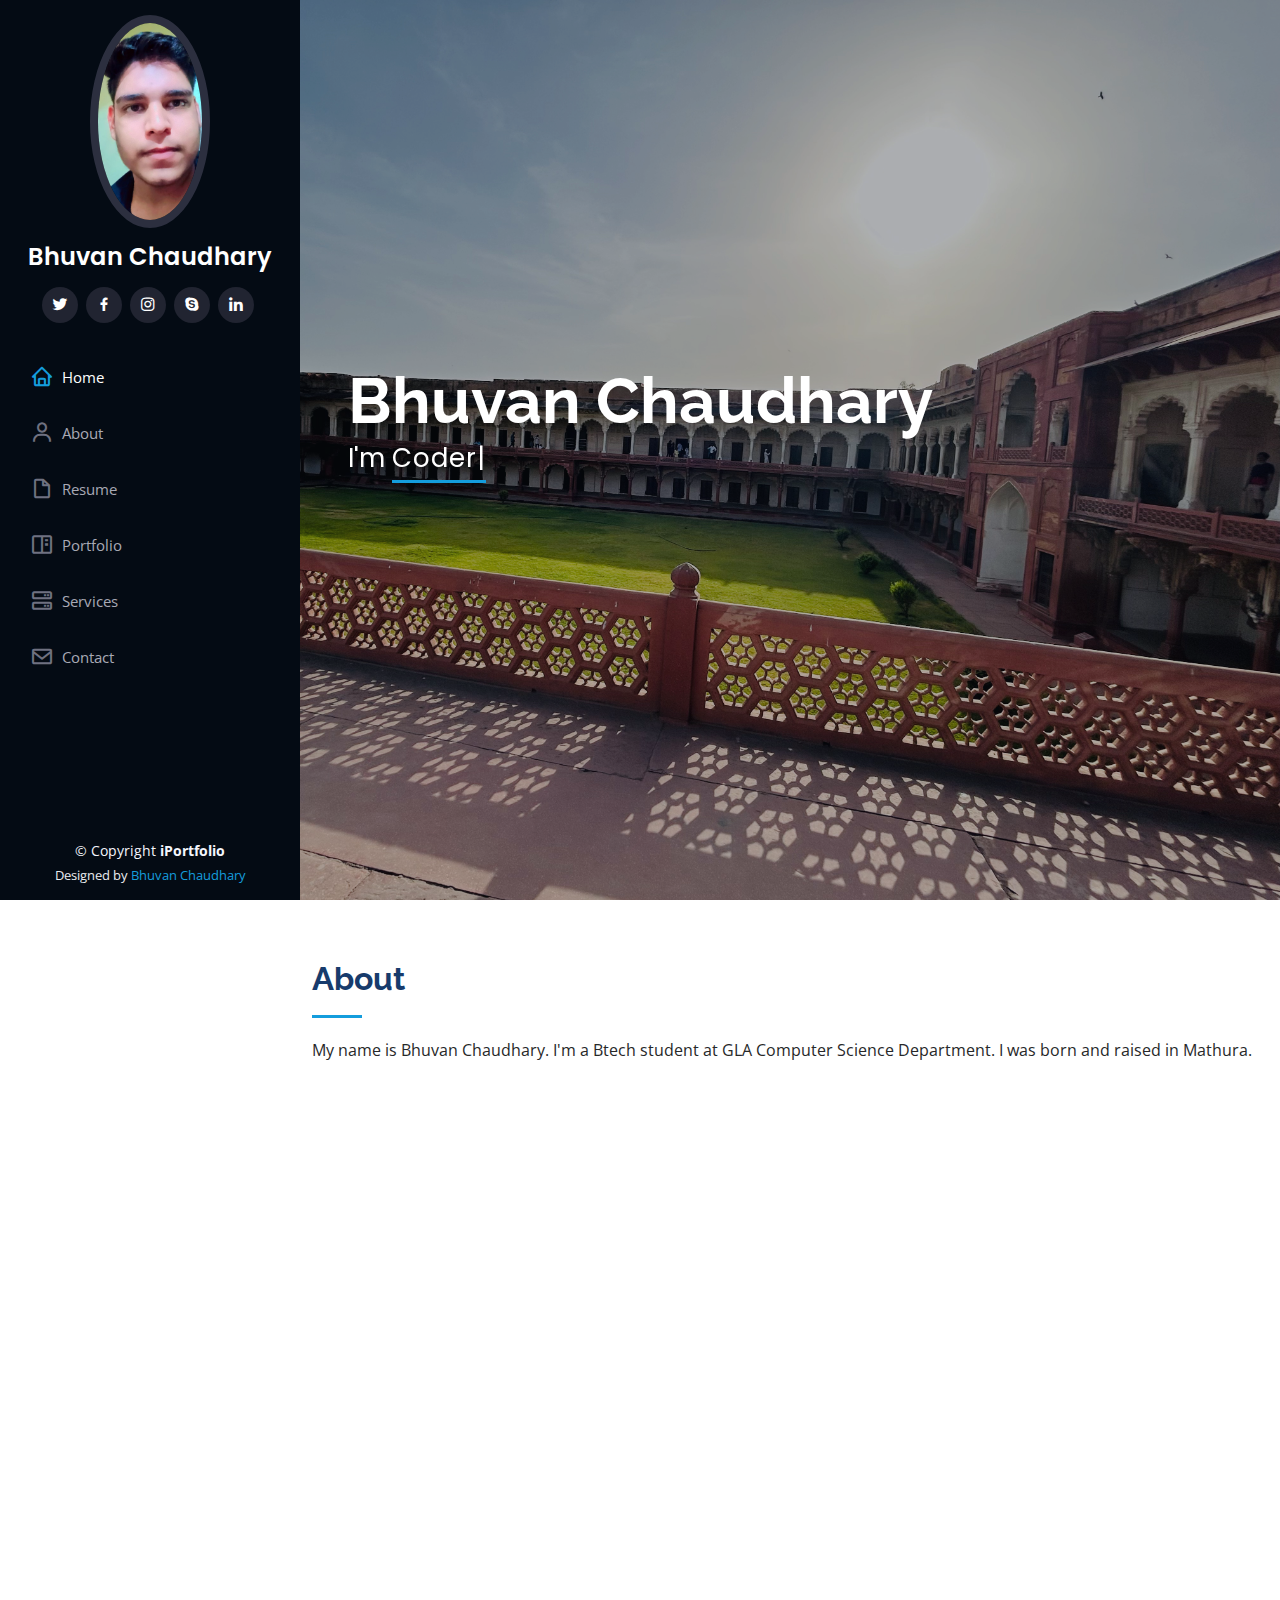
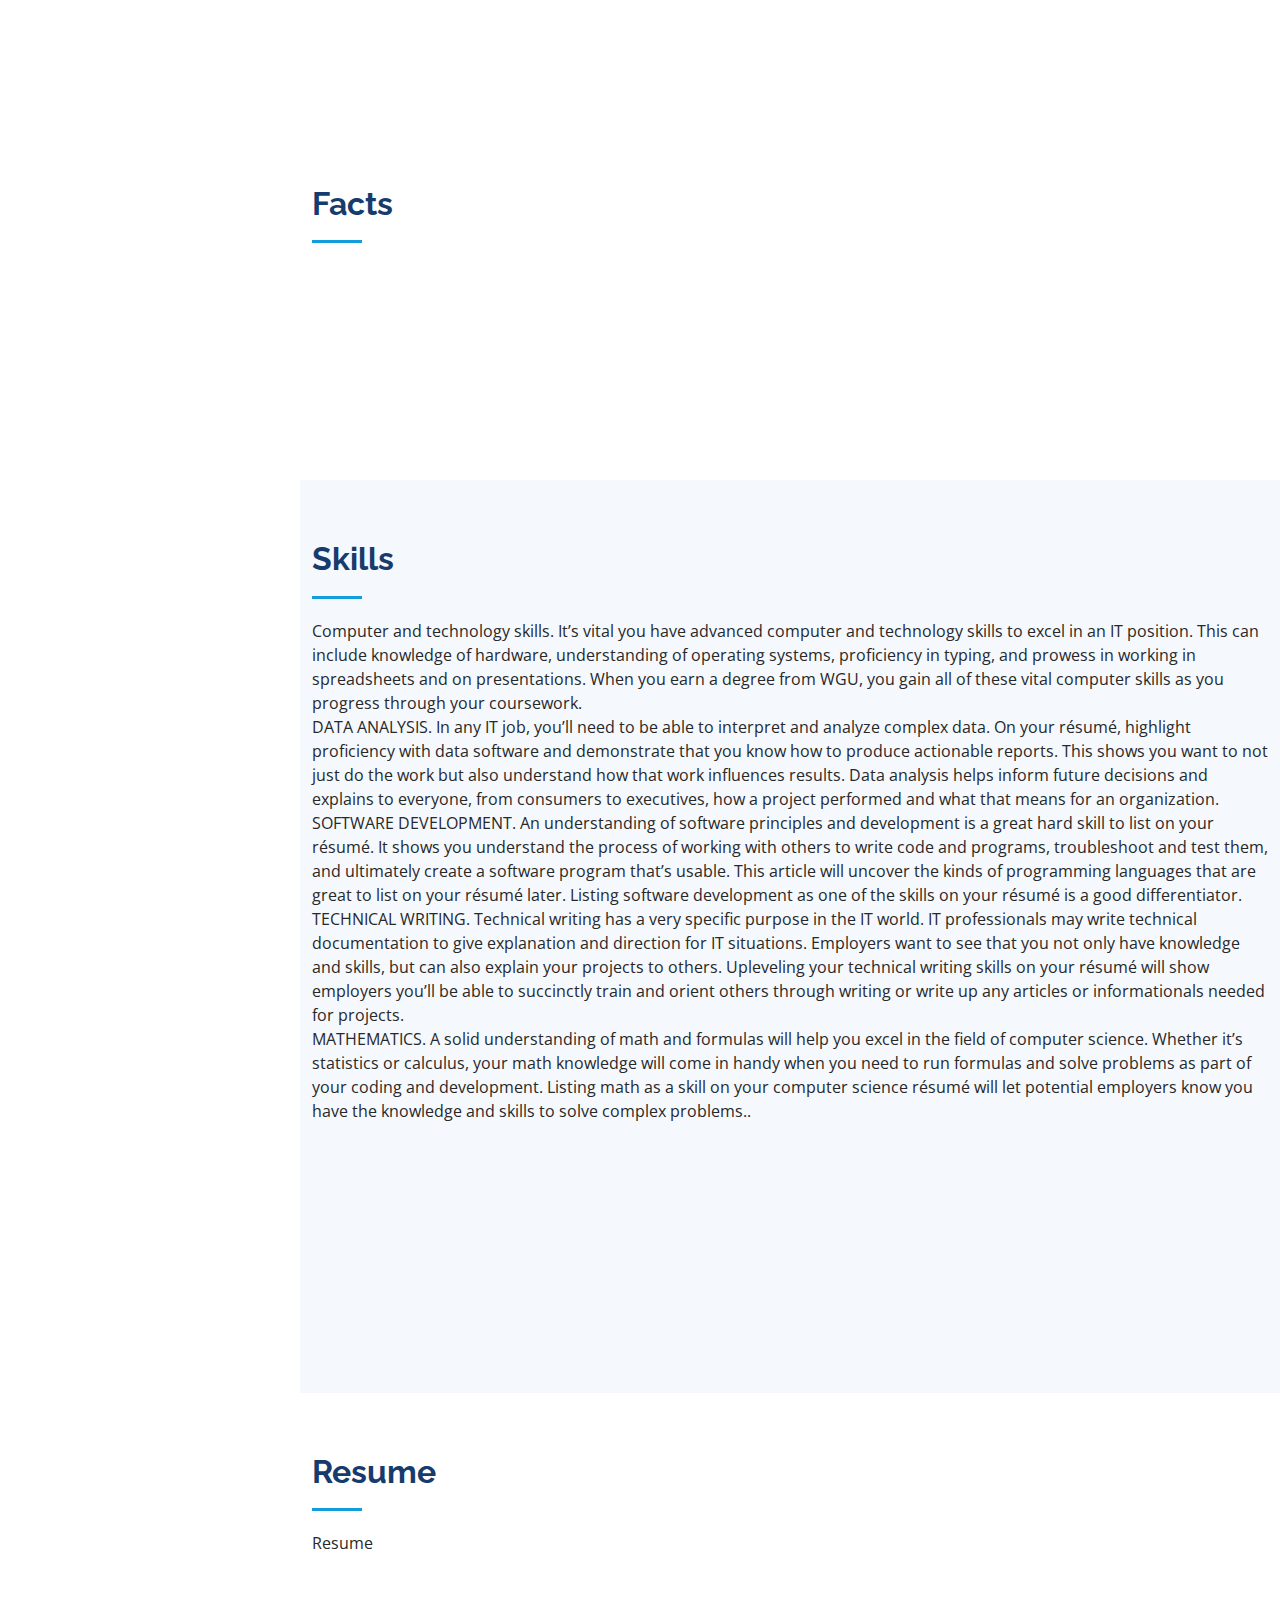
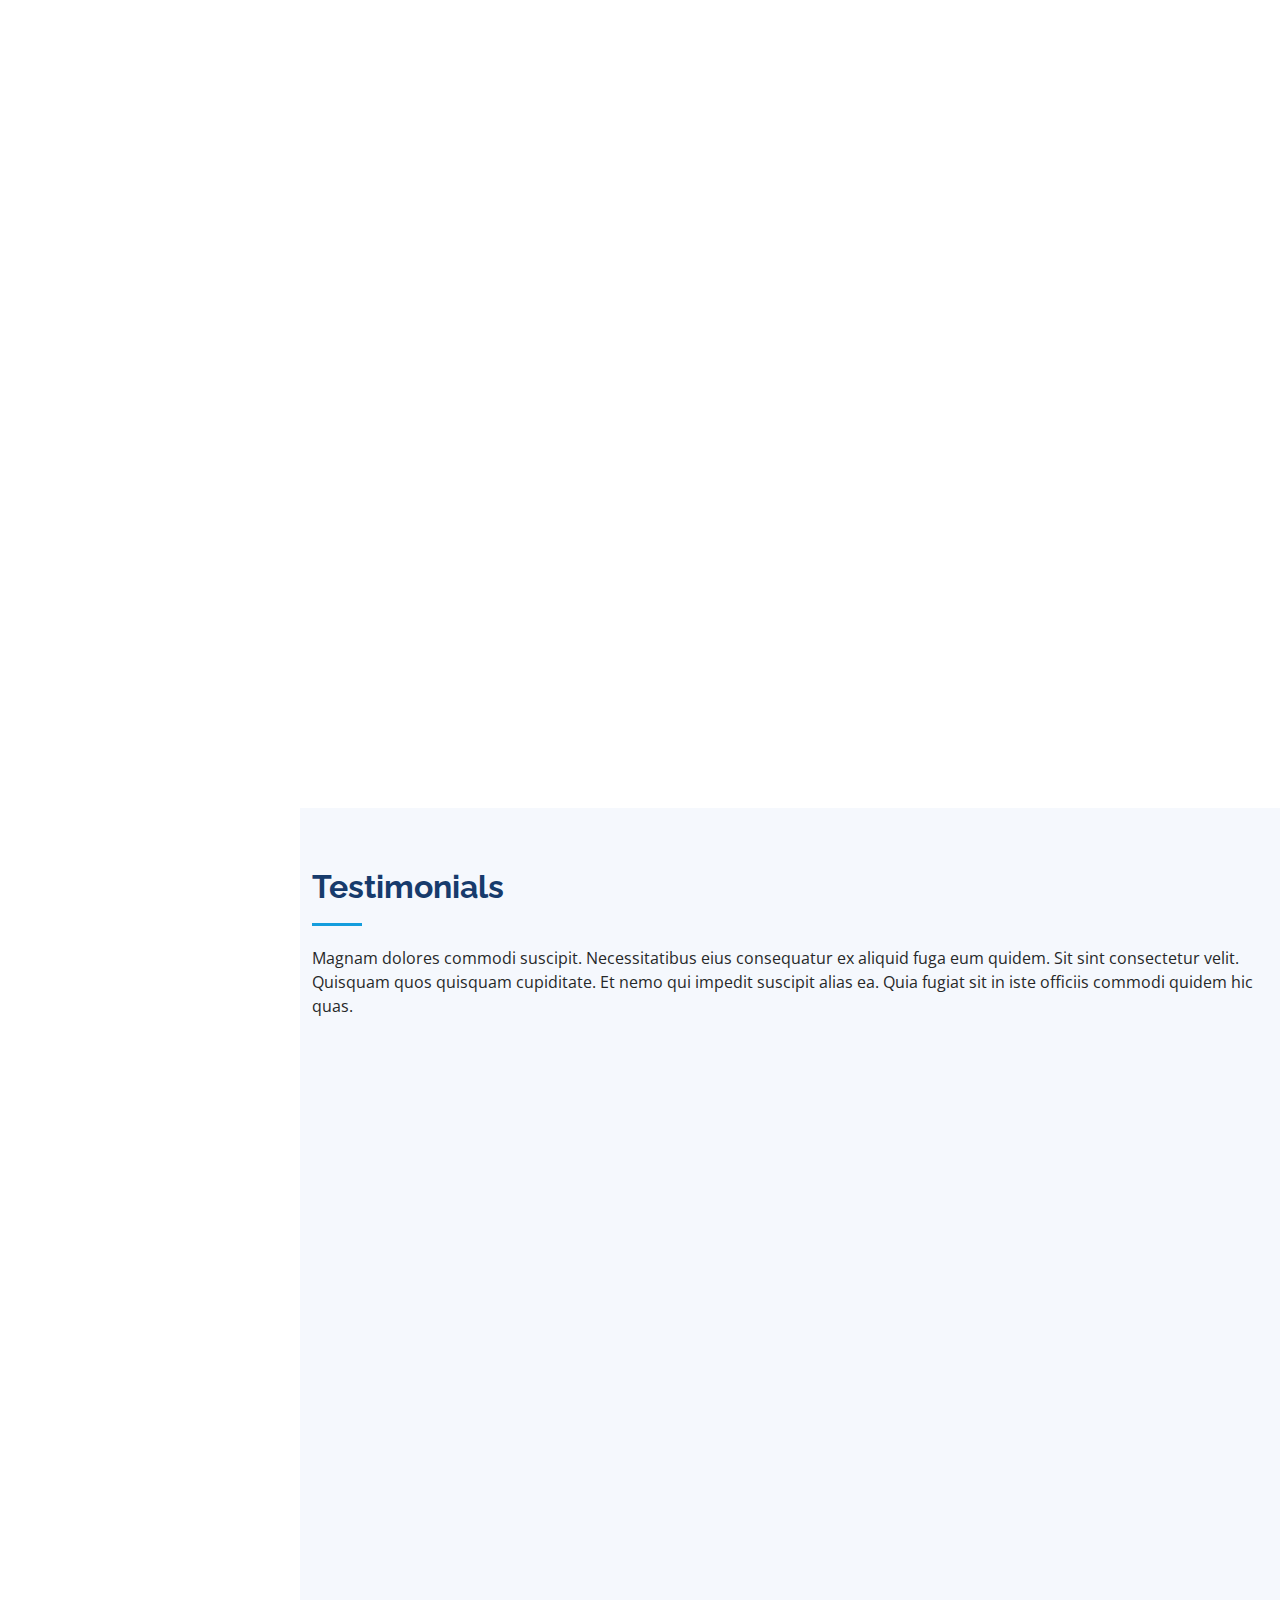
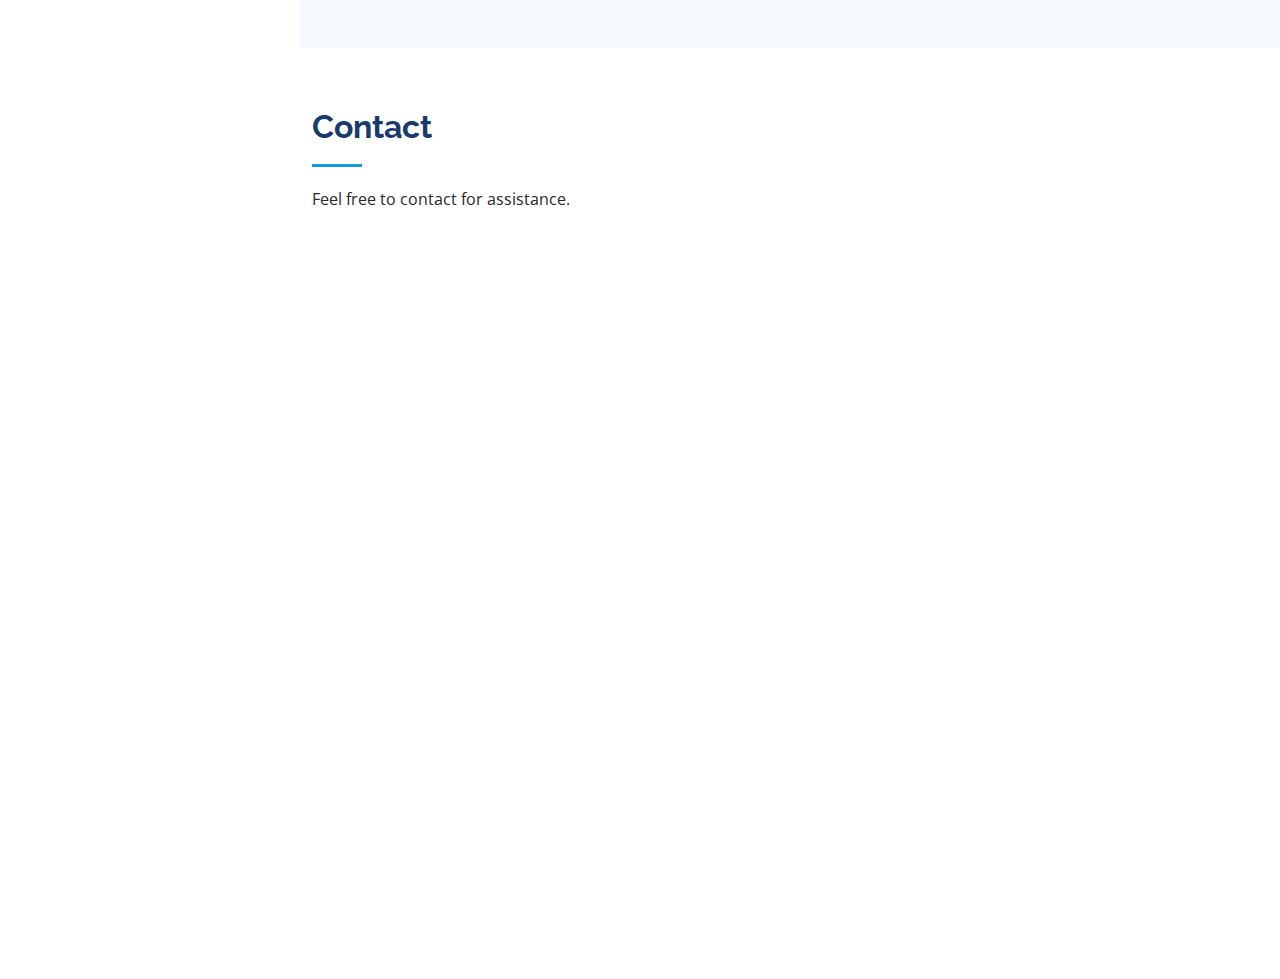
<file: index.html>
<!DOCTYPE html>
<html lang="en">

<head>
  <meta charset="utf-8">
  <meta content="width=device-width, initial-scale=1.0" name="viewport">

  <title>iPortfolio Bootstrap Template - Index</title>
  <meta content="" name="description">
  <meta content="" name="keywords">

  <!-- Favicons -->
  <link href="assets/img/favicon.png" rel="icon">
  <link href="assets/img/apple-touch-icon.png" rel="apple-touch-icon">

  <!-- Google Fonts -->
  <link href="https://fonts.googleapis.com/css?family=Open+Sans:300,300i,400,400i,600,600i,700,700i|Raleway:300,300i,400,400i,500,500i,600,600i,700,700i|Poppins:300,300i,400,400i,500,500i,600,600i,700,700i" rel="stylesheet">

  <!-- Vendor CSS Files -->
  <link href="assets/vendor/aos/aos.css" rel="stylesheet">
  <link href="assets/vendor/bootstrap/css/bootstrap.min.css" rel="stylesheet">
  <link href="assets/vendor/bootstrap-icons/bootstrap-icons.css" rel="stylesheet">
  <link href="assets/vendor/boxicons/css/boxicons.min.css" rel="stylesheet">
  <link href="assets/vendor/glightbox/css/glightbox.min.css" rel="stylesheet">
  <link href="assets/vendor/swiper/swiper-bundle.min.css" rel="stylesheet">

  <!-- Template Main CSS File -->
  <link href="assets/css/style.css" rel="stylesheet">

  <!-- =======================================================
  * Template Name: iPortfolio - v3.9.1
  * Template URL: https://bootstrapmade.com/iportfolio-bootstrap-portfolio-websites-template/
  * Author: BootstrapMade.com
  * License: https://bootstrapmade.com/license/
  ======================================================== -->
</head>

<body>

  <!-- ======= Mobile nav toggle button ======= -->
  <i class="bi bi-list mobile-nav-toggle d-xl-none"></i>

  <!-- ======= Header ======= -->
  <header id="header">
    <div class="d-flex flex-column">

      <div class="profile">
        <img src="assets/img/Profile Photo.jpg " alt="" class="img-fluid rounded-circle">
        <h1 class="text-light"><a href="index.html">Bhuvan Chaudhary</a></h1>
        <div class="social-links mt-3 text-center">
          <a href="https://twitter.com/narendramodi?ref_src=twsrc%5Egoogle%7Ctwcamp%5Eserp%7Ctwgr%5Eauthor" class="twitter"><i class="bx bxl-twitter"></i></a>
          <a href="https://www.facebook.com/narendramodi/" class="facebook"><i class="bx bxl-facebook"></i></a>
          <a href="https://www.instagram.com/narendramodi/?hl=en" class="instagram"><i class="bx bxl-instagram"></i></a>
          <a href="#" class="google-plus"><i class="bx bxl-skype"></i></a>
          <a href="#" class="linkedin"><i class="bx bxl-linkedin"></i></a>
        </div>
      </div>

      <nav id="navbar" class="nav-menu navbar">
        <ul>
          <li><a href="#hero" class="nav-link scrollto active"><i class="bx bx-home"></i> <span>Home</span></a></li>
          <li><a href="#about" class="nav-link scrollto"><i class="bx bx-user"></i> <span>About</span></a></li>
          <li><a href="#resume" class="nav-link scrollto"><i class="bx bx-file-blank"></i> <span>Resume</span></a></li>
          <li><a href="#portfolio" class="nav-link scrollto"><i class="bx bx-book-content"></i> <span>Portfolio</span></a></li>
          <li><a href="#services" class="nav-link scrollto"><i class="bx bx-server"></i> <span>Services</span></a></li>
          <li><a href="#contact" class="nav-link scrollto"><i class="bx bx-envelope"></i> <span>Contact</span></a></li>
        </ul>
      </nav><!-- .nav-menu -->
    </div>
  </header><!-- End Header -->

  <!-- ======= Hero Section ======= -->
  <section id="hero" class="d-flex flex-column justify-content-center align-items-center">
    <div class="hero-container" data-aos="fade-in">
      <h1>Bhuvan Chaudhary</h1>
      <p>I'm <span class="typed" data-typed-items="Coder, Developer, Student, Photographer"></span></p>
    </div>
  </section><!-- End Hero -->

  <main id="main">

    <!-- ======= About Section ======= -->
    <section id="about" class="about">
      <div class="container">

        <div class="section-title">
          <h2>About</h2>
          <p>My name is Bhuvan Chaudhary. I'm a Btech student at GLA Computer Science Department. I was born and raised in Mathura. </p>
        </div>

        <div class="row">
          <div class="col-lg-4" data-aos="fade-right">
            <img src="assets/img/Profile Photo.jpg" class="img-fluid" alt="">
          </div>
          <div class="col-lg-8 pt-4 pt-lg-0 content" data-aos="fade-left">
            <h3>UI/UX Designer &amp; Web Developer.</h3>
            <p class="fst-italic">
              Lorem ipsum dolor sit amet, consectetur adipiscing elit, sed do eiusmod tempor incididunt ut labore et dolore
              magna aliqua.
            </p>
            <div class="row">
              <div class="col-lg-6">
                <ul>
                  <li><i class="bi bi-chevron-right"></i> <strong>Birthday:</strong> <span>6 Mar 2004</span></li>
                  <li><i class="bi bi-chevron-right"></i> <strong>Website:</strong> <span>www.example.com</span></li>
                  <li><i class="bi bi-chevron-right"></i> <strong>Phone:</strong> <span>+917060666604</span></li>
                  <li><i class="bi bi-chevron-right"></i> <strong>City:</strong> <span>Mathura, India</span></li>
                </ul>
              </div>
              <div class="col-lg-6">
                <ul>
                  <li><i class="bi bi-chevron-right"></i> <strong>Age:</strong> <span>19</span></li>
                  <li><i class="bi bi-chevron-right"></i> <strong>Degree:</strong> <span>Intermediate</span></li>
                  <li><i class="bi bi-chevron-right"></i> <strong>PhEmailone:</strong> <span>email@example.com</span></li>
                  <li><i class="bi bi-chevron-right"></i> <strong>Freelance:</strong> <span>Available</span></li>
                </ul>
              </div>
            </div>
            <p>


            </p>
          </div>
        </div>

      </div>
    </section><!-- End About Section -->

    <!-- ======= Facts Section ======= -->
    <section id="facts" class="facts">
      <div class="container">

        <div class="section-title">
          <h2>Facts</h2>
          <p>


          </p>
        </div>

        <div class="row no-gutters">

          <div class="col-lg-3 col-md-6 d-md-flex align-items-md-stretch" data-aos="fade-up">
            <div class="count-box">
              <i class="bi bi-emoji-smile"></i>
              <span data-purecounter-start="0" data-purecounter-end="232" data-purecounter-duration="1" class="purecounter"></span>
              <p><strong>Happy Clients</strong> </p>
            </div>
          </div>

          <div class="col-lg-3 col-md-6 d-md-flex align-items-md-stretch" data-aos="fade-up" data-aos-delay="100">
            <div class="count-box">
              <i class="bi bi-journal-richtext"></i>
              <span data-purecounter-start="0" data-purecounter-end="521" data-purecounter-duration="1" class="purecounter"></span>
              <p><strong>Projects</strong> </p>
            </div>
          </div>

          <div class="col-lg-3 col-md-6 d-md-flex align-items-md-stretch" data-aos="fade-up" data-aos-delay="200">
            <div class="count-box">
              <i class="bi bi-headset"></i>
              <span data-purecounter-start="0" data-purecounter-end="1453" data-purecounter-duration="1" class="purecounter"></span>
              <p><strong>Hours Of Support</strong> </p>
            </div>
          </div>

          <div class="col-lg-3 col-md-6 d-md-flex align-items-md-stretch" data-aos="fade-up" data-aos-delay="300">
            <div class="count-box">
              <i class="bi bi-people"></i>
              <span data-purecounter-start="0" data-purecounter-end="32" data-purecounter-duration="1" class="purecounter"></span>
              <p><strong>Hard Workers</strong></p>
            </div>
          </div>

        </div>

      </div>
    </section><!-- End Facts Section -->

    <!-- ======= Skills Section ======= -->
    <section id="skills" class="skills section-bg">
      <div class="container">

        <div class="section-title">
          <h2>Skills</h2>
          <p>Computer and technology skills. It’s vital you have advanced computer and technology skills to excel in an IT position. This can include knowledge of hardware, understanding of operating systems, proficiency in typing, and prowess in working in spreadsheets and on presentations. When you earn a degree from WGU, you gain all of these vital computer skills as you progress through your coursework.</p> 

            
           
          <p> DATA ANALYSIS. In any IT job, you’ll need to be able to interpret and analyze complex data. On your résumé, highlight proficiency with data software and demonstrate that you know how to produce actionable reports. This shows you want to not just do the work but also understand how that work influences results. Data analysis helps inform future decisions and explains to everyone, from consumers to executives, how a project performed and what that means for an organization.</p>
            
            
            
           <p>SOFTWARE DEVELOPMENT. An understanding of software principles and development is a great hard skill to list on your résumé. It shows you understand the process of working with others to write code and programs, troubleshoot and test them, and ultimately create a software program that’s usable. This article will uncover the kinds of programming languages that are great to list on your résumé later. Listing software development as one of the skills on your résumé is a good differentiator. </p>
            
            
            
           <P>TECHNICAL WRITING. Technical writing has a very specific purpose in the IT world. IT professionals may write technical documentation to give explanation and direction for IT situations. Employers want to see that you not only have knowledge and skills, but can also explain your projects to others. Upleveling your technical writing skills on your résumé will show employers you’ll be able to succinctly train and orient others through writing or write up any articles or informationals needed for projects. </p>
            
            
           <p> MATHEMATICS. A solid understanding of math and formulas will help you excel in the field of computer science. Whether it’s statistics or calculus, your math knowledge will come in handy when you need to run formulas and solve problems as part of your coding and development. Listing math as a skill on your computer science résumé will let potential employers know you have the knowledge and skills to solve complex problems..</p>
        </div>

        <div class="row skills-content">

          <div class="col-lg-6" data-aos="fade-up">

            <div class="progress">
              <span class="skill">HTML <i class="val">100%</i></span>
              <div class="progress-bar-wrap">
                <div class="progress-bar" role="progressbar" aria-valuenow="100" aria-valuemin="0" aria-valuemax="100"></div>
              </div>
            </div>

            <div class="progress">
              <span class="skill">CSS <i class="val">90%</i></span>
              <div class="progress-bar-wrap">
                <div class="progress-bar" role="progressbar" aria-valuenow="90" aria-valuemin="0" aria-valuemax="100"></div>
              </div>
            </div>

            <div class="progress">
              <span class="skill">JavaScript <i class="val">85%</i></span>
              <div class="progress-bar-wrap">
                <div class="progress-bar" role="progressbar" aria-valuenow="75" aria-valuemin="0" aria-valuemax="100"></div>
              </div>
            </div>

          </div>

          <div class="col-lg-6" data-aos="fade-up" data-aos-delay="100">

            <div class="progress">
              <span class="skill">PHP <i class="val">80%</i></span>
              <div class="progress-bar-wrap">
                <div class="progress-bar" role="progressbar" aria-valuenow="80" aria-valuemin="0" aria-valuemax="100"></div>
              </div>
            </div>

            <div class="progress">
              <span class="skill">WordPress/CMS <i class="val">90%</i></span>
              <div class="progress-bar-wrap">
                <div class="progress-bar" role="progressbar" aria-valuenow="90" aria-valuemin="0" aria-valuemax="100"></div>
              </div>
            </div>

            <div class="progress">
              <span class="skill">Photoshop <i class="val">70%</i></span>
              <div class="progress-bar-wrap">
                <div class="progress-bar" role="progressbar" aria-valuenow="55" aria-valuemin="0" aria-valuemax="100"></div>
              </div>
            </div>

          </div>

        </div>

      </div>
    </section><!-- End Skills Section -->

    <!-- ======= Resume Section ======= -->
    <section id="resume" class="resume">
      <div class="container">

        <div class="section-title">
          <h2>Resume</h2>
          <p>

             Resume

          </p>
        </div>

        <div class="row">
          <div class="col-lg-6" data-aos="fade-up">
            <h3 class="resume-title">Summary</h3>
            <div class="resume-item pb-0">
              <h4>Bhuvan Chaudhary</h4>
              <p><em>Innovative and deadline-driven Graphic Designer with 3+ years of experience designing and developing user-centered digital/print marketing material from initial concept to final, polished deliverable.</em></p>
              <ul>
                <li>Adress</li>
                <li>+917060666604</li>
                <li>your Website</li>
              </ul>
            </div>

            <h3 class="resume-title">Education</h3>
            <div class="resume-item">
              <h4>Master of Fine Arts &amp; Graphic Design</h4>
              <h5>2022 - till now</h5>
              <p><em> Gla University, Mathura</em></p>
              <p></p>
            </div>
            <div class="resume-item">
              <h4>Bachelor of Engineering &amp; </h4>
              <h5>2022 - still</h5>
              <p><em> Gla University, Mathura</em></p>
              <p></p>
            </div>
          </div>
          <div class="col-lg-6" data-aos="fade-up" data-aos-delay="100">
            <h3 class="resume-title"></h3>
            <div class="resume-item">
              <h4>/h4>
              <h5></h5>
              <p><em> </em></p>
              <ul>
                <li></li>
                <li>/li>
                <li></li>
                <li></li>
              </ul>
            </div>
            <div class="resume-item">
              <h4></h4>
              <h5></h5>
              <p><em></em></p>
              <ul>
                <li></li>
                <li></li>
                <li></li>
                <li></li>
              </ul>
            </div>
          </div>
        </div>

      </div>
    </section><!-- End Resume Section -->

    <!-- ======= Services Section ======= -->
    <section id="services" class="services">
      <div class="container">

        <div class="section-title">
          

      </div>
    </section><!-- End Services Section -->

    <!-- ======= Testimonials Section ======= -->
    <section id="testimonials" class="testimonials section-bg">
      <div class="container">

        <div class="section-title">
          <h2>Testimonials</h2>
          <p>Magnam dolores commodi suscipit. Necessitatibus eius consequatur ex aliquid fuga eum quidem. Sit sint consectetur velit. Quisquam quos quisquam cupiditate. Et nemo qui impedit suscipit alias ea. Quia fugiat sit in iste officiis commodi quidem hic quas.</p>
        </div>

        <div class="testimonials-slider swiper" data-aos="fade-up" data-aos-delay="100">
          <div class="swiper-wrapper">

            <div class="swiper-slide">
              <div class="testimonial-item" data-aos="fade-up">
                <p>
                  <i class="bx bxs-quote-alt-left quote-icon-left"></i>
                  Proin iaculis purus consequat sem cure digni ssim donec porttitora entum suscipit rhoncus. Accusantium quam, ultricies eget id, aliquam eget nibh et. Maecen aliquam, risus at semper.
                  <i class="bx bxs-quote-alt-right quote-icon-right"></i>
                </p>
                <img src="assets/img/testimonials/AJ.jpg" class="testimonial-img" alt="">
                <h3>Bald Man</h3>
                <h4>Ceo &amp; Founder</h4>
              </div>
            </div><!-- End testimonial item -->

            <div class="swiper-slide">
              <div class="testimonial-item" data-aos="fade-up" data-aos-delay="100">
                <p>
                  <i class="bx bxs-quote-alt-left quote-icon-left"></i>
                  Fugiat enim eram quae cillum dolore dolor amet nulla culpa multos export minim fugiat minim velit minim dolor enim duis veniam ipsum anim magna sunt elit fore quem dolore labore illum veniam.
                  <i class="bx bxs-quote-alt-right quote-icon-right"></i>
                </p>
                <img src="assets/img/testimonials/Jatin.jpg" class="testimonial-img" alt="">
                <h3>Jatin Sharma</h3>
                <h4>Designer</h4>
              </div>
            </div><!-- End testimonial item -->

            <div class="swiper-slide">
              <div class="testimonial-item" data-aos="fade-up" data-aos-delay="200">
                <p>
                  <i class="bx bxs-quote-alt-left quote-icon-left"></i>
                  Fugiat enim eram quae cillum dolore dolor amet nulla culpa multos export minim fugiat minim velit minim dolor enim duis veniam ipsum anim magna sunt elit fore quem dolore labore illum veniam.
                  <i class="bx bxs-quote-alt-right quote-icon-right"></i>
                </p>
                <img src="assets/img/testimonials/Suraj.jpg" class="testimonial-img" alt="">
                <h3>Suraj Sogarwal</h3>
                <h4>Store Owner</h4>
              </div>
            </div><!-- End testimonial item -->

            <div class="swiper-slide">
              <div class="testimonial-item" data-aos="fade-up" data-aos-delay="300">
                <p>
                  <i class="bx bxs-quote-alt-left quote-icon-left"></i>
                  Fugiat enim eram quae cillum dolore dolor amet nulla culpa multos export minim fugiat minim velit minim dolor enim duis veniam ipsum anim magna sunt elit fore quem dolore labore illum veniam.
                  <i class="bx bxs-quote-alt-right quote-icon-right"></i>
                </p>
                <img src="assets/img/testimonials/Vivek.jpg" class="testimonial-img" alt="">
                <h3>Vivek</h3>
                <h4>Freelancer</h4>
              </div>
            </div><!-- End testimonial item -->

            <div class="swiper-slide">
              <div class="testimonial-item" data-aos="fade-up" data-aos-delay="400">
                <p>
                  <i class="bx bxs-quote-alt-left quote-icon-left"></i>
                  Quis quorum aliqua sint quem legam fore sunt eram irure aliqua veniam tempor noster veniam enim culpa labore duis sunt culpa nulla illum cillum fugiat legam esse veniam culpa fore nisi cillum quid.
                  <i class="bx bxs-quote-alt-right quote-icon-right"></i>
                </p>
                <img src="assets/img/testimonials/Jadoo.jpg" class="testimonial-img" alt="">
                <h3>Jadoo</h3>
                <h4>Entrepreneur</h4>
              </div>
            </div><!-- End testimonial item -->

          </div>
          <div class="swiper-pagination"></div>
        </div>

      </div>
    </section><!-- End Testimonials Section -->

    <!-- ======= Contact Section ======= -->
    <section id="contact" class="contact">
      <div class="container">

        <div class="section-title">
          <h2>Contact</h2>
          <p>Feel free to contact for assistance.</p>
        </div>

        <div class="row" data-aos="fade-in">

          <div class="col-lg-5 d-flex align-items-stretch">
            <div class="info">
              <div class="address">
                <i class="bi bi-geo-alt"></i>
                <h4>Location:</h4>
                <p>Gla University, Mathura </p>
              </div>

              <div class="email">
                <i class="bi bi-envelope"></i>
                <h4>Email:</h4>
                <p>tribossdid@gmail.com</p>
              </div>

              <div class="phone">
                <i class="bi bi-phone"></i>
                <h4>Call:</h4>
                <p>+91 7060666604</p>
              </div>

              <iframe src="https://www.google.com/maps/place/GLA+University/@27.6056887,77.5911358,17z/data=!3m1!4b1!4m5!3m4!1s0x39736ce47bffc039:0xfe5fc3da92c6341!8m2!3d27.6056887!4d77.5933245" frameborder="0" style="border:0; width: 100%; height: 290px;" allowfullscreen></iframe>
            </div>

          </div>

          <div class="col-lg-7 mt-5 mt-lg-0 d-flex align-items-stretch">
            <form action="forms/contact.php" method="post" role="form" class="php-email-form">
              <div class="row">
                <div class="form-group col-md-6">
                  <label for="name">Your Name</label>
                  <input type="text" name="name" class="form-control" id="name" required>
                </div>
                <div class="form-group col-md-6">
                  <label for="name">Your Email</label>
                  <input type="email" class="form-control" name="email" id="email" required>
                </div>
              </div>
              <div class="form-group">
                <label for="name">Subject</label>
                <input type="text" class="form-control" name="subject" id="subject" required>
              </div>
              <div class="form-group">
                <label for="name">Message</label>
                <textarea class="form-control" name="message" rows="10" required></textarea>
              </div>
              <div class="my-3">
                <div class="loading">Loading</div>
                <div class="error-message"></div>
                <div class="sent-message">Your message has been sent. Thank you!</div>
              </div>
              <div class="text-center"><button type="submit">Send Message</button></div>
            </form>
          </div>

        </div>

      </div>
    </section><!-- End Contact Section -->

  </main><!-- End #main -->

  <!-- ======= Footer ======= -->
  <footer id="footer">
    <div class="container">
      <div class="copyright">
        &copy; Copyright <strong><span>iPortfolio</span></strong>
      </div>
      <div class="credits">
        <!-- All the links in the footer should remain intact. -->
        <!-- You can delete the links only if you purchased the pro version. -->
        <!-- Licensing information: https://bootstrapmade.com/license/ -->
        <!-- Purchase the pro version with working PHP/AJAX contact form: https://bootstrapmade.com/iportfolio-bootstrap-portfolio-websites-template/ -->
        Designed by <a href="https://bootstrapmade.com/">Bhuvan Chaudhary</a>
      </div>
    </div>
  </footer><!-- End  Footer -->

  <a href="#" class="back-to-top d-flex align-items-center justify-content-center"><i class="bi bi-arrow-up-short"></i></a>

  <!-- Vendor JS Files -->
  <script src="assets/vendor/purecounter/purecounter_vanilla.js"></script>
  <script src="assets/vendor/aos/aos.js"></script>
  <script src="assets/vendor/bootstrap/js/bootstrap.bundle.min.js"></script>
  <script src="assets/vendor/glightbox/js/glightbox.min.js"></script>
  <script src="assets/vendor/isotope-layout/isotope.pkgd.min.js"></script>
  <script src="assets/vendor/swiper/swiper-bundle.min.js"></script>
  <script src="assets/vendor/typed.js/typed.min.js"></script>
  <script src="assets/vendor/waypoints/noframework.waypoints.js"></script>
  <script src="assets/vendor/php-email-form/validate.js"></script>

  <!-- Template Main JS File -->
  <script src="assets/js/main.js"></script>

</body>

</html>
</file>
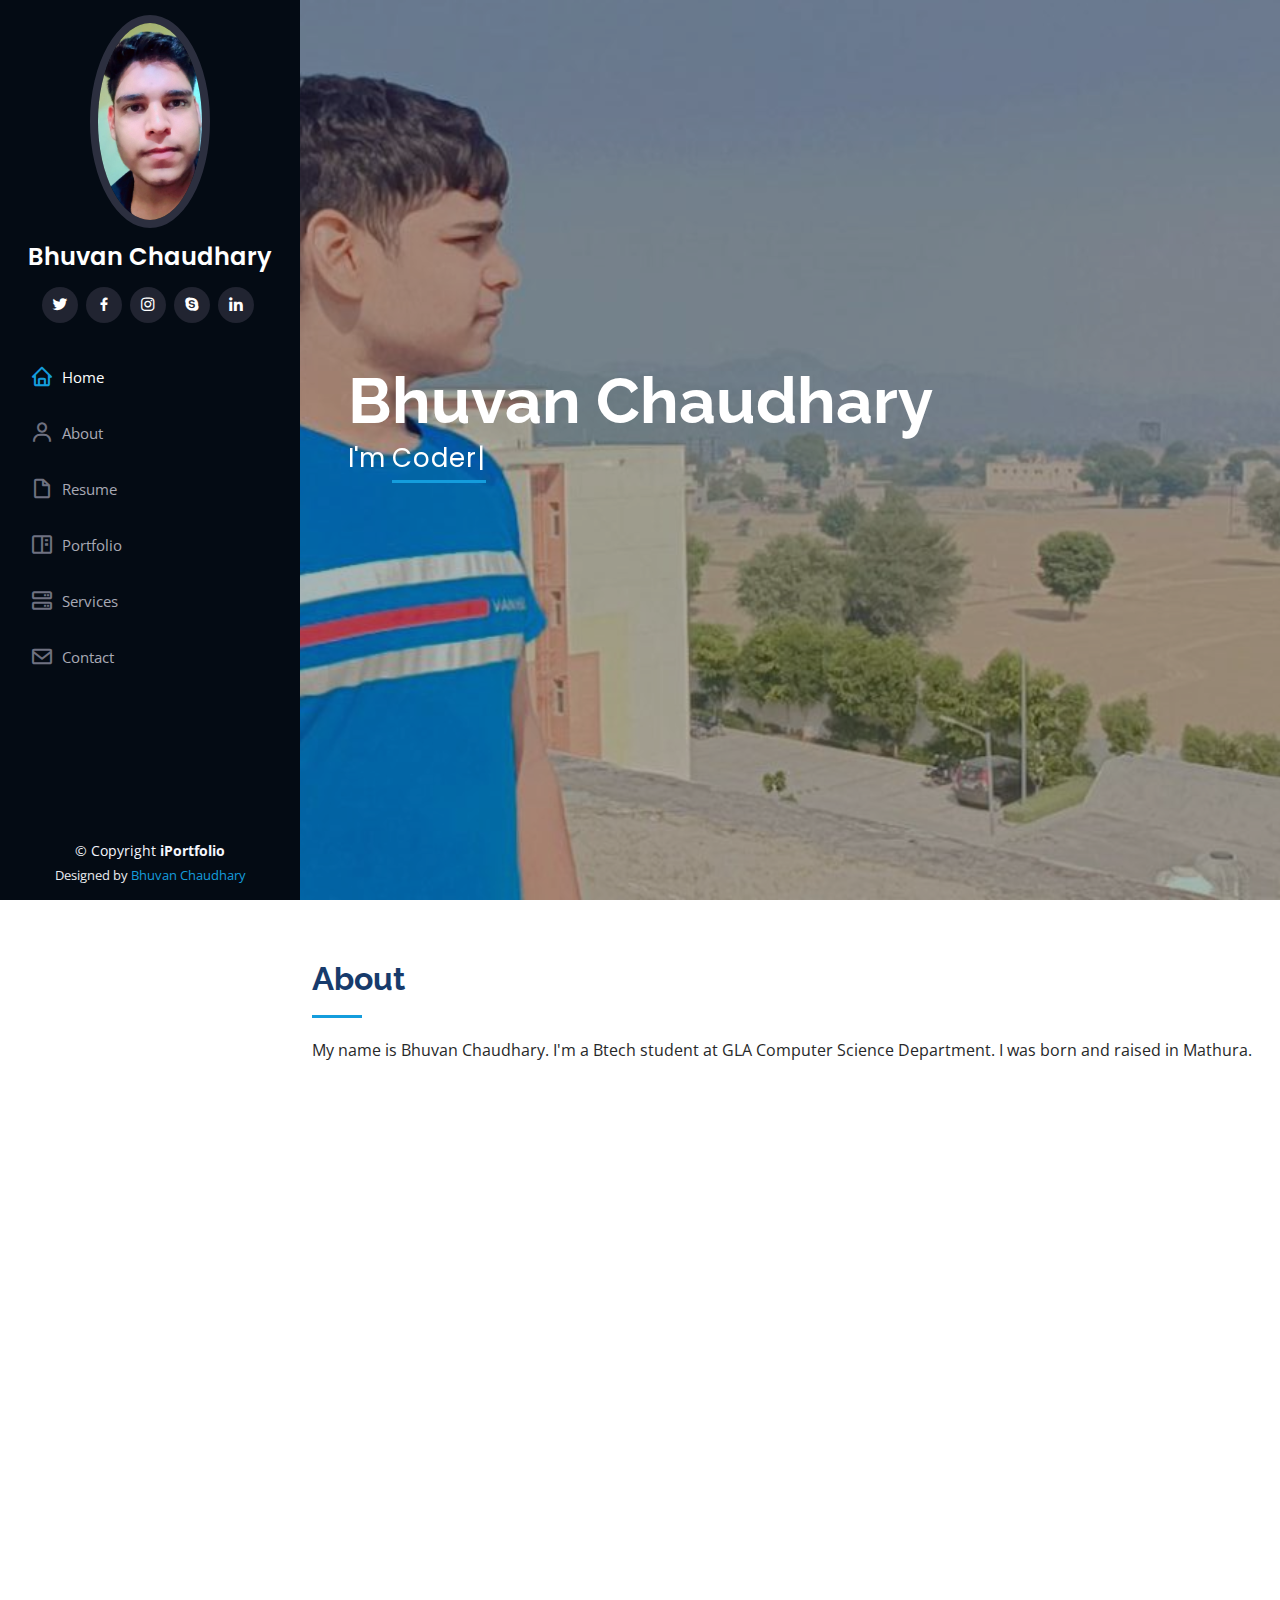
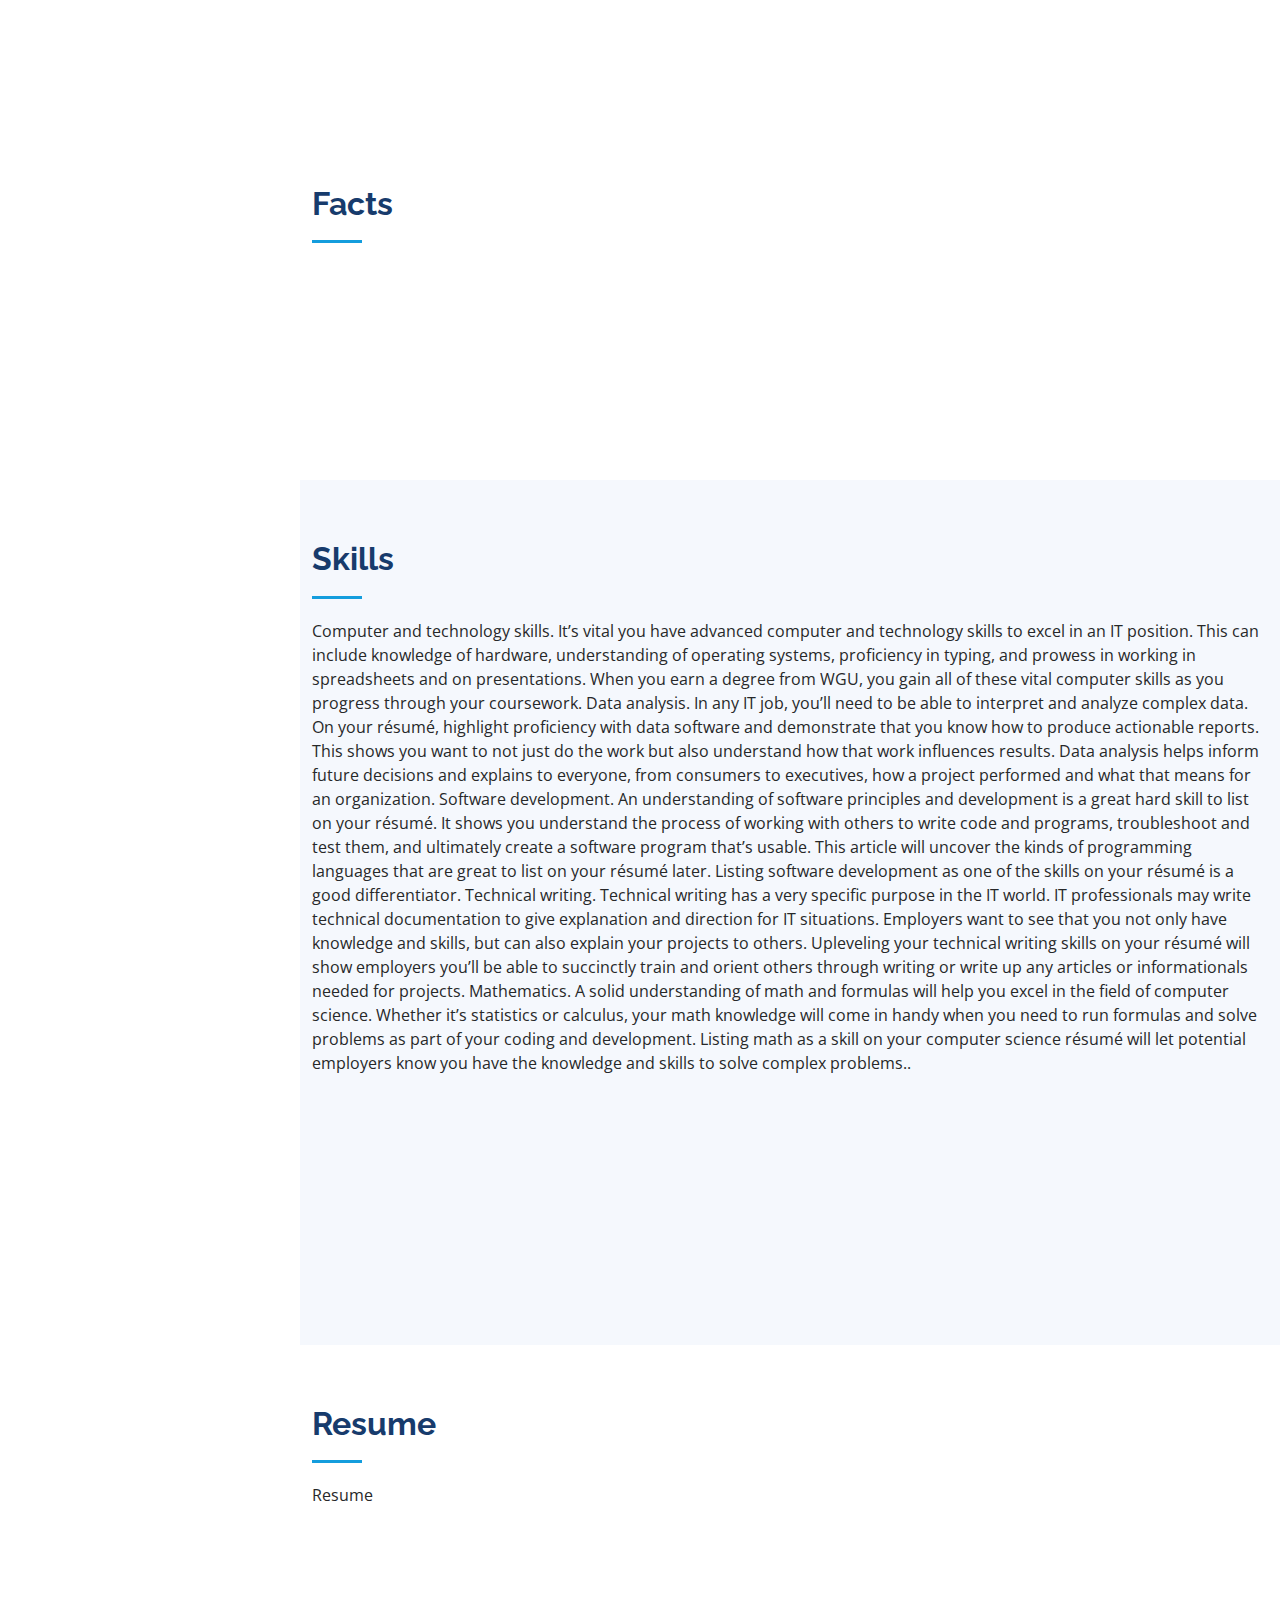
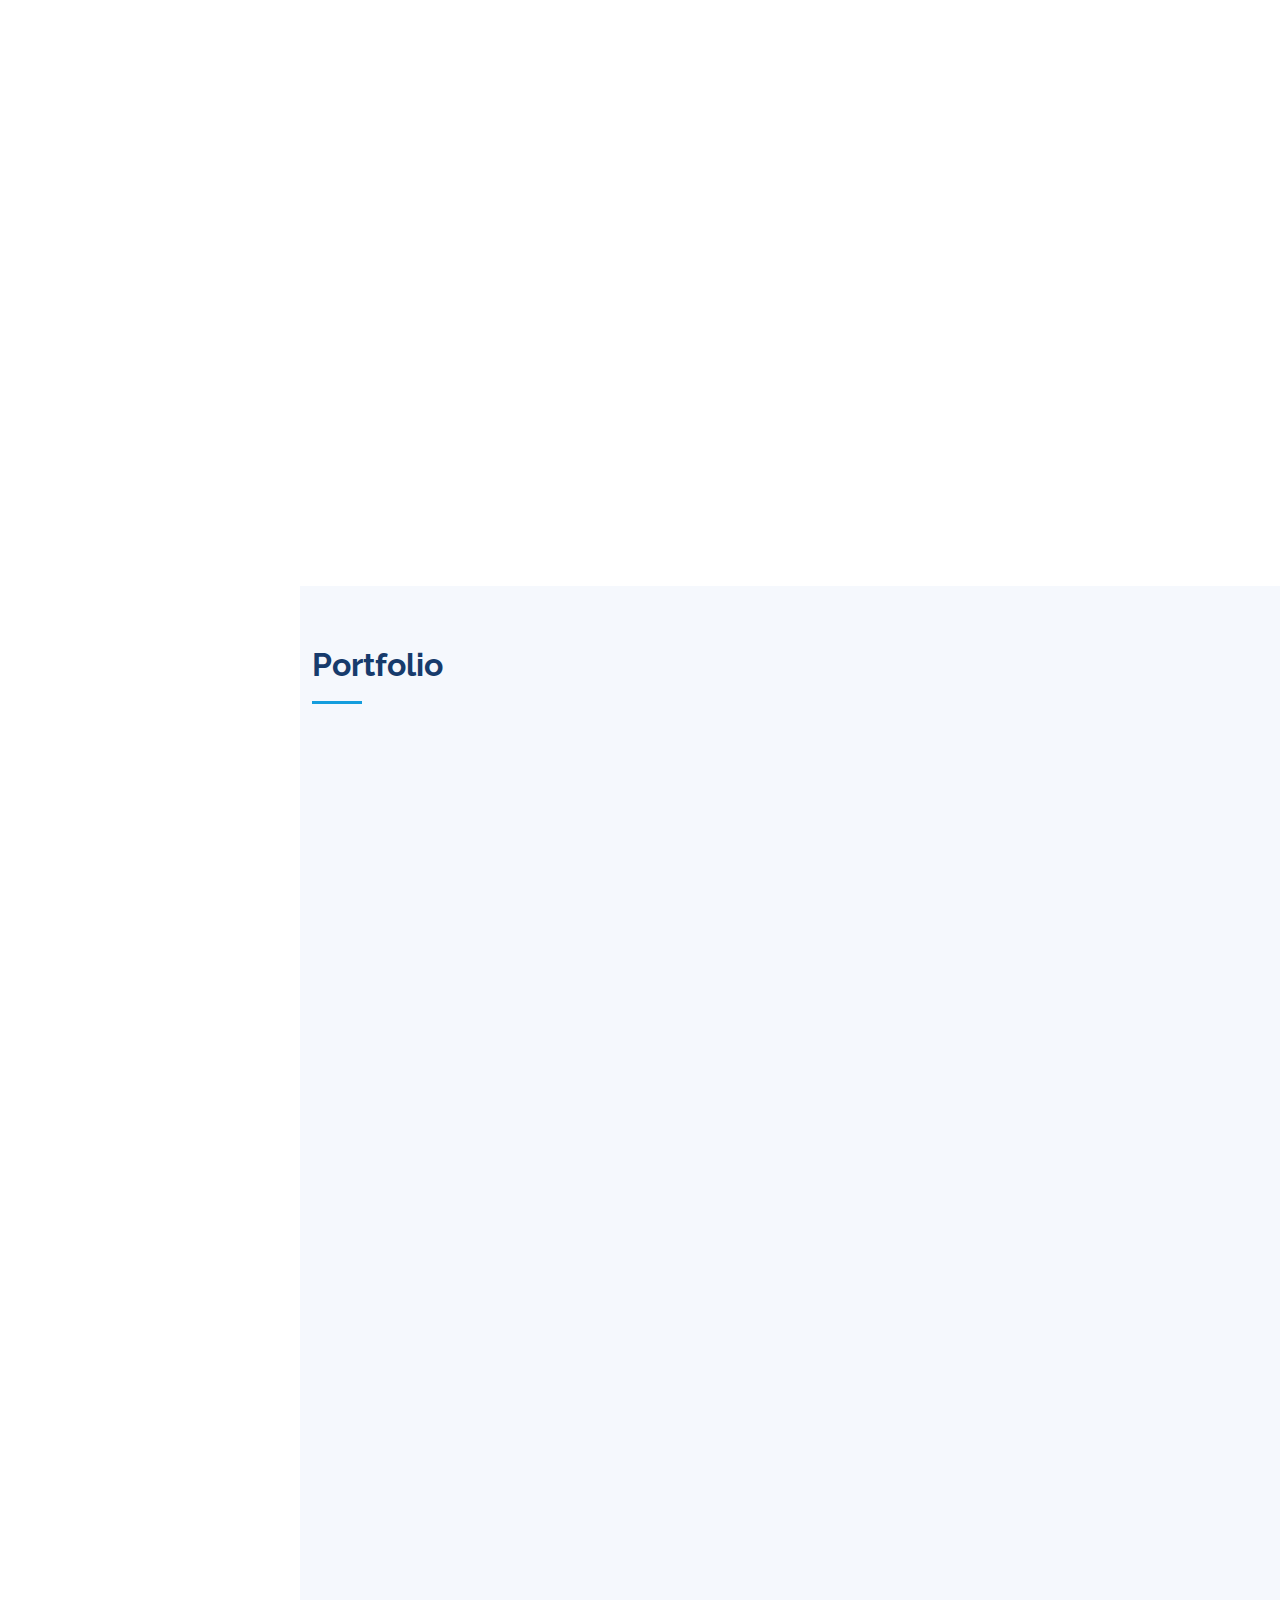
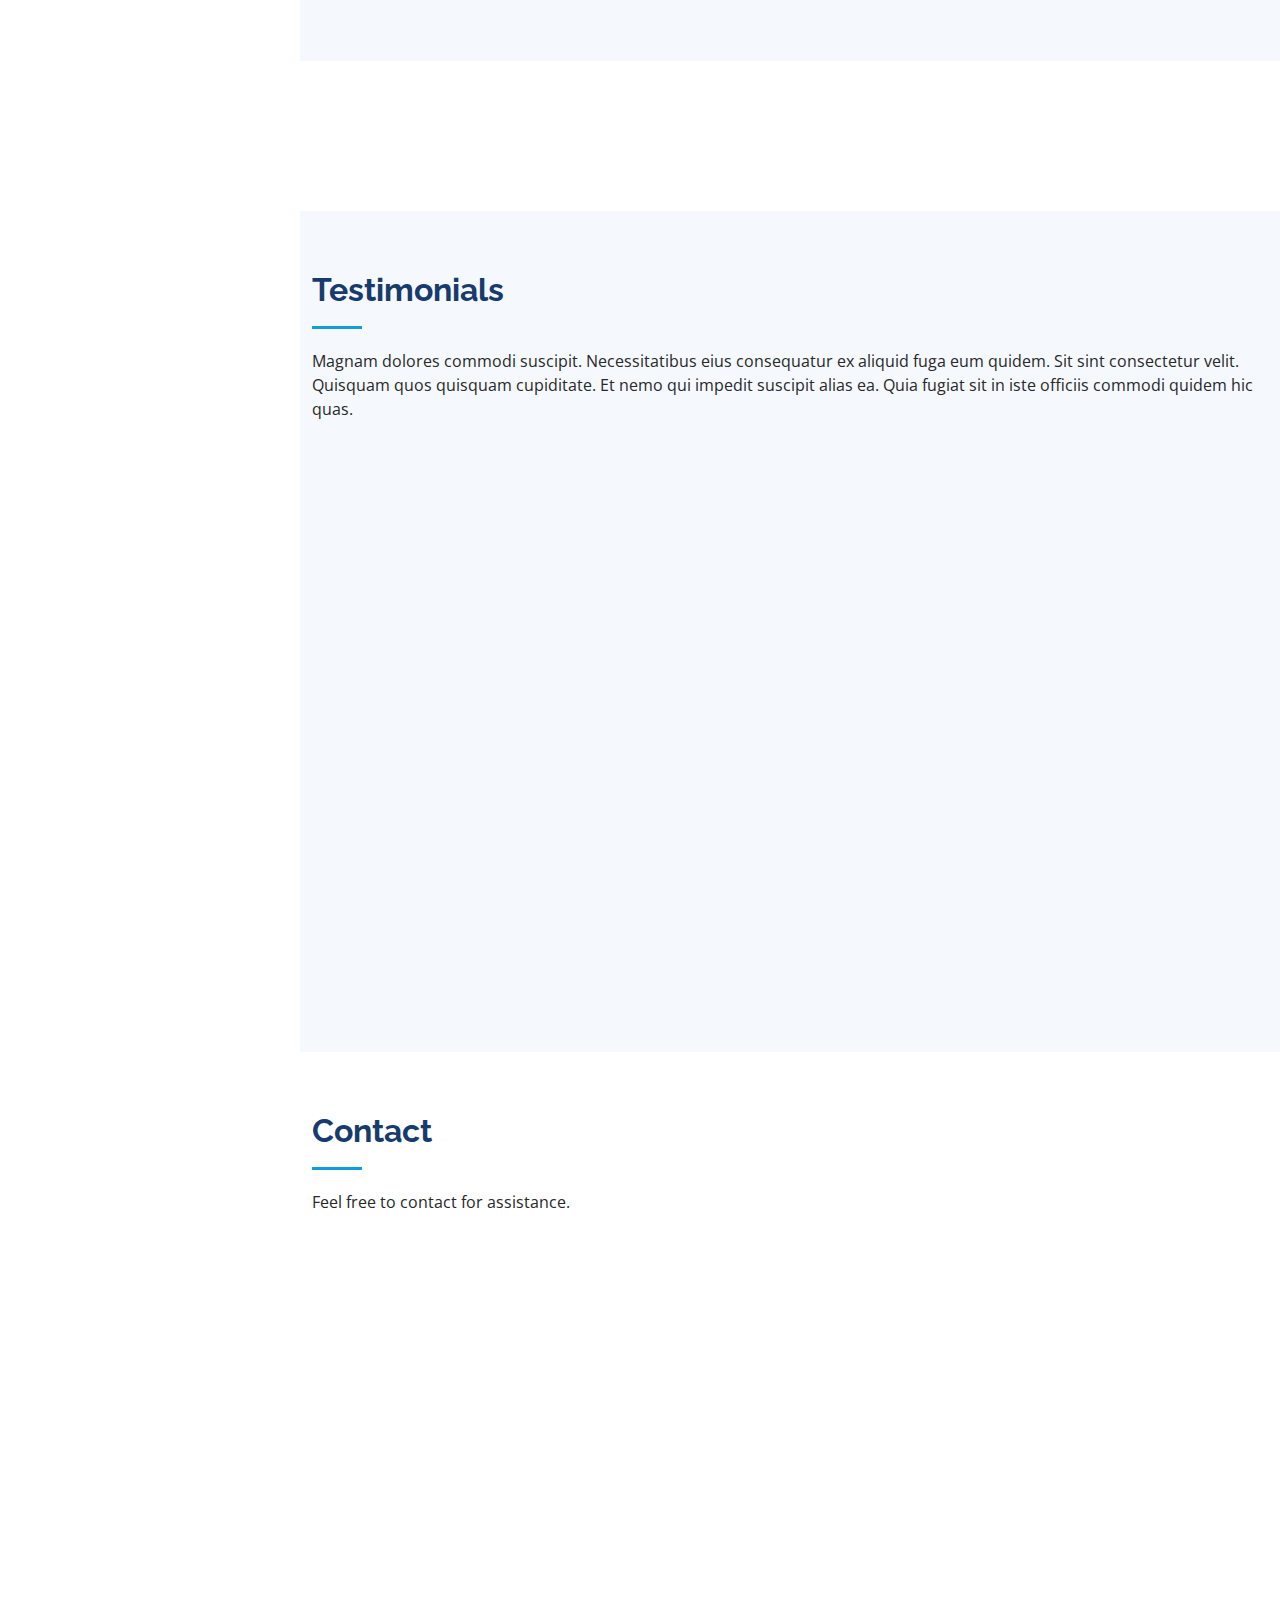
<file: iPortfolio/index.html>
<!DOCTYPE html>
<html lang="en">

<head>
  <meta charset="utf-8">
  <meta content="width=device-width, initial-scale=1.0" name="viewport">

  <title>iPortfolio Bootstrap Template - Index</title>
  <meta content="" name="description">
  <meta content="" name="keywords">

  <!-- Favicons -->
  <link href="assets/img/favicon.png" rel="icon">
  <link href="assets/img/apple-touch-icon.png" rel="apple-touch-icon">

  <!-- Google Fonts -->
  <link href="https://fonts.googleapis.com/css?family=Open+Sans:300,300i,400,400i,600,600i,700,700i|Raleway:300,300i,400,400i,500,500i,600,600i,700,700i|Poppins:300,300i,400,400i,500,500i,600,600i,700,700i" rel="stylesheet">

  <!-- Vendor CSS Files -->
  <link href="assets/vendor/aos/aos.css" rel="stylesheet">
  <link href="assets/vendor/bootstrap/css/bootstrap.min.css" rel="stylesheet">
  <link href="assets/vendor/bootstrap-icons/bootstrap-icons.css" rel="stylesheet">
  <link href="assets/vendor/boxicons/css/boxicons.min.css" rel="stylesheet">
  <link href="assets/vendor/glightbox/css/glightbox.min.css" rel="stylesheet">
  <link href="assets/vendor/swiper/swiper-bundle.min.css" rel="stylesheet">

  <!-- Template Main CSS File -->
  <link href="assets/css/style.css" rel="stylesheet">

  <!-- =======================================================
  * Template Name: iPortfolio - v3.9.1
  * Template URL: https://bootstrapmade.com/iportfolio-bootstrap-portfolio-websites-template/
  * Author: BootstrapMade.com
  * License: https://bootstrapmade.com/license/
  ======================================================== -->
</head>

<body>

  <!-- ======= Mobile nav toggle button ======= -->
  <i class="bi bi-list mobile-nav-toggle d-xl-none"></i>

  <!-- ======= Header ======= -->
  <header id="header">
    <div class="d-flex flex-column">

      <div class="profile">
        <img src="assets/img/Profile Photo.jpg " alt="" class="img-fluid rounded-circle">
        <h1 class="text-light"><a href="index.html">Bhuvan Chaudhary</a></h1>
        <div class="social-links mt-3 text-center">
          <a href="https://twitter.com/narendramodi?ref_src=twsrc%5Egoogle%7Ctwcamp%5Eserp%7Ctwgr%5Eauthor" class="twitter"><i class="bx bxl-twitter"></i></a>
          <a href="https://www.facebook.com/narendramodi/" class="facebook"><i class="bx bxl-facebook"></i></a>
          <a href="https://www.instagram.com/narendramodi/?hl=en" class="instagram"><i class="bx bxl-instagram"></i></a>
          <a href="#" class="google-plus"><i class="bx bxl-skype"></i></a>
          <a href="#" class="linkedin"><i class="bx bxl-linkedin"></i></a>
        </div>
      </div>

      <nav id="navbar" class="nav-menu navbar">
        <ul>
          <li><a href="#hero" class="nav-link scrollto active"><i class="bx bx-home"></i> <span>Home</span></a></li>
          <li><a href="#about" class="nav-link scrollto"><i class="bx bx-user"></i> <span>About</span></a></li>
          <li><a href="#resume" class="nav-link scrollto"><i class="bx bx-file-blank"></i> <span>Resume</span></a></li>
          <li><a href="#portfolio" class="nav-link scrollto"><i class="bx bx-book-content"></i> <span>Portfolio</span></a></li>
          <li><a href="#services" class="nav-link scrollto"><i class="bx bx-server"></i> <span>Services</span></a></li>
          <li><a href="#contact" class="nav-link scrollto"><i class="bx bx-envelope"></i> <span>Contact</span></a></li>
        </ul>
      </nav><!-- .nav-menu -->
    </div>
  </header><!-- End Header -->

  <!-- ======= Hero Section ======= -->
  <section id="hero" class="d-flex flex-column justify-content-center align-items-center">
    <div class="hero-container" data-aos="fade-in">
      <h1>Bhuvan Chaudhary</h1>
      <p>I'm <span class="typed" data-typed-items="Coder, Developer, Student, Photographer"></span></p>
    </div>
  </section><!-- End Hero -->

  <main id="main">

    <!-- ======= About Section ======= -->
    <section id="about" class="about">
      <div class="container">

        <div class="section-title">
          <h2>About</h2>
          <p>My name is Bhuvan Chaudhary. I'm a Btech student at GLA Computer Science Department. I was born and raised in Mathura. </p>
        </div>

        <div class="row">
          <div class="col-lg-4" data-aos="fade-right">
            <img src="assets/img/Profile Photo.jpg" class="img-fluid" alt="">
          </div>
          <div class="col-lg-8 pt-4 pt-lg-0 content" data-aos="fade-left">
            <h3>UI/UX Designer &amp; Web Developer.</h3>
            <p class="fst-italic">
              Lorem ipsum dolor sit amet, consectetur adipiscing elit, sed do eiusmod tempor incididunt ut labore et dolore
              magna aliqua.
            </p>
            <div class="row">
              <div class="col-lg-6">
                <ul>
                  <li><i class="bi bi-chevron-right"></i> <strong>Birthday:</strong> <span>6 Mar 2004</span></li>
                  <li><i class="bi bi-chevron-right"></i> <strong>Website:</strong> <span>www.example.com</span></li>
                  <li><i class="bi bi-chevron-right"></i> <strong>Phone:</strong> <span>+917060666604</span></li>
                  <li><i class="bi bi-chevron-right"></i> <strong>City:</strong> <span>Mathura, India</span></li>
                </ul>
              </div>
              <div class="col-lg-6">
                <ul>
                  <li><i class="bi bi-chevron-right"></i> <strong>Age:</strong> <span>18</span></li>
                  <li><i class="bi bi-chevron-right"></i> <strong>Degree:</strong> <span>Intermediate</span></li>
                  <li><i class="bi bi-chevron-right"></i> <strong>PhEmailone:</strong> <span>email@example.com</span></li>
                  <li><i class="bi bi-chevron-right"></i> <strong>Freelance:</strong> <span>Available</span></li>
                </ul>
              </div>
            </div>
            <p>


            </p>
          </div>
        </div>

      </div>
    </section><!-- End About Section -->

    <!-- ======= Facts Section ======= -->
    <section id="facts" class="facts">
      <div class="container">

        <div class="section-title">
          <h2>Facts</h2>
          <p>


          </p>
        </div>

        <div class="row no-gutters">

          <div class="col-lg-3 col-md-6 d-md-flex align-items-md-stretch" data-aos="fade-up">
            <div class="count-box">
              <i class="bi bi-emoji-smile"></i>
              <span data-purecounter-start="0" data-purecounter-end="232" data-purecounter-duration="1" class="purecounter"></span>
              <p><strong>Happy Clients</strong> </p>
            </div>
          </div>

          <div class="col-lg-3 col-md-6 d-md-flex align-items-md-stretch" data-aos="fade-up" data-aos-delay="100">
            <div class="count-box">
              <i class="bi bi-journal-richtext"></i>
              <span data-purecounter-start="0" data-purecounter-end="521" data-purecounter-duration="1" class="purecounter"></span>
              <p><strong>Projects</strong> </p>
            </div>
          </div>

          <div class="col-lg-3 col-md-6 d-md-flex align-items-md-stretch" data-aos="fade-up" data-aos-delay="200">
            <div class="count-box">
              <i class="bi bi-headset"></i>
              <span data-purecounter-start="0" data-purecounter-end="1453" data-purecounter-duration="1" class="purecounter"></span>
              <p><strong>Hours Of Support</strong> </p>
            </div>
          </div>

          <div class="col-lg-3 col-md-6 d-md-flex align-items-md-stretch" data-aos="fade-up" data-aos-delay="300">
            <div class="count-box">
              <i class="bi bi-people"></i>
              <span data-purecounter-start="0" data-purecounter-end="32" data-purecounter-duration="1" class="purecounter"></span>
              <p><strong>Hard Workers</strong></p>
            </div>
          </div>

        </div>

      </div>
    </section><!-- End Facts Section -->

    <!-- ======= Skills Section ======= -->
    <section id="skills" class="skills section-bg">
      <div class="container">

        <div class="section-title">
          <h2>Skills</h2>
          <p>Computer and technology skills. It’s vital you have advanced computer and technology skills to excel in an IT position. This can include knowledge of hardware, understanding of operating systems, proficiency in typing, and prowess in working in spreadsheets and on presentations. When you earn a degree from WGU, you gain all of these vital computer skills as you progress through your coursework. 

            
            Data analysis. In any IT job, you’ll need to be able to interpret and analyze complex data. On your résumé, highlight proficiency with data software and demonstrate that you know how to produce actionable reports. This shows you want to not just do the work but also understand how that work influences results. Data analysis helps inform future decisions and explains to everyone, from consumers to executives, how a project performed and what that means for an organization.
            
            
            Software development. An understanding of software principles and development is a great hard skill to list on your résumé. It shows you understand the process of working with others to write code and programs, troubleshoot and test them, and ultimately create a software program that’s usable. This article will uncover the kinds of programming languages that are great to list on your résumé later. Listing software development as one of the skills on your résumé is a good differentiator. 
            
            
            Technical writing. Technical writing has a very specific purpose in the IT world. IT professionals may write technical documentation to give explanation and direction for IT situations. Employers want to see that you not only have knowledge and skills, but can also explain your projects to others. Upleveling your technical writing skills on your résumé will show employers you’ll be able to succinctly train and orient others through writing or write up any articles or informationals needed for projects. 
            
            
            Mathematics. A solid understanding of math and formulas will help you excel in the field of computer science. Whether it’s statistics or calculus, your math knowledge will come in handy when you need to run formulas and solve problems as part of your coding and development. Listing math as a skill on your computer science résumé will let potential employers know you have the knowledge and skills to solve complex problems..</p>
        </div>

        <div class="row skills-content">

          <div class="col-lg-6" data-aos="fade-up">

            <div class="progress">
              <span class="skill">HTML <i class="val">100%</i></span>
              <div class="progress-bar-wrap">
                <div class="progress-bar" role="progressbar" aria-valuenow="100" aria-valuemin="0" aria-valuemax="100"></div>
              </div>
            </div>

            <div class="progress">
              <span class="skill">CSS <i class="val">90%</i></span>
              <div class="progress-bar-wrap">
                <div class="progress-bar" role="progressbar" aria-valuenow="90" aria-valuemin="0" aria-valuemax="100"></div>
              </div>
            </div>

            <div class="progress">
              <span class="skill">JavaScript <i class="val">85%</i></span>
              <div class="progress-bar-wrap">
                <div class="progress-bar" role="progressbar" aria-valuenow="75" aria-valuemin="0" aria-valuemax="100"></div>
              </div>
            </div>

          </div>

          <div class="col-lg-6" data-aos="fade-up" data-aos-delay="100">

            <div class="progress">
              <span class="skill">PHP <i class="val">80%</i></span>
              <div class="progress-bar-wrap">
                <div class="progress-bar" role="progressbar" aria-valuenow="80" aria-valuemin="0" aria-valuemax="100"></div>
              </div>
            </div>

            <div class="progress">
              <span class="skill">WordPress/CMS <i class="val">90%</i></span>
              <div class="progress-bar-wrap">
                <div class="progress-bar" role="progressbar" aria-valuenow="90" aria-valuemin="0" aria-valuemax="100"></div>
              </div>
            </div>

            <div class="progress">
              <span class="skill">Photoshop <i class="val">70%</i></span>
              <div class="progress-bar-wrap">
                <div class="progress-bar" role="progressbar" aria-valuenow="55" aria-valuemin="0" aria-valuemax="100"></div>
              </div>
            </div>

          </div>

        </div>

      </div>
    </section><!-- End Skills Section -->

    <!-- ======= Resume Section ======= -->
    <section id="resume" class="resume">
      <div class="container">

        <div class="section-title">
          <h2>Resume</h2>
          <p>

             Resume

          </p>
        </div>

        <div class="row">
          <div class="col-lg-6" data-aos="fade-up">
            <h3 class="resume-title">Sumary</h3>
            <div class="resume-item pb-0">
              <h4>Bhuvan Chaudhary</h4>
              <p><em>Innovative and deadline-driven Graphic Designer with 3+ years of experience designing and developing user-centered digital/print marketing material from initial concept to final, polished deliverable.</em></p>
              <ul>
                <li>Adress</li>
                <li>+917060666604</li>
                <li>your Website</li>
              </ul>
            </div>

            <h3 class="resume-title">Education</h3>
            <div class="resume-item">
              <h4>Master of Fine Arts &amp; Graphic Design</h4>
              <h5>2015 - 2016</h5>
              <p><em> Gla University, Mathura</em></p>
              <p></p>
            </div>
            <div class="resume-item">
              <h4>Bachelor of Engineering &amp; Graphic Design</h4>
              <h5>2022 - still</h5>
              <p><em></em></p>
              <p></p>
            </div>
          </div>
          <div class="col-lg-6" data-aos="fade-up" data-aos-delay="100">
            <h3 class="resume-title"></h3>
            <div class="resume-item">
              <h4>/h4>
              <h5></h5>
              <p><em> </em></p>
              <ul>
                <li></li>
                <li>/li>
                <li></li>
                <li></li>
              </ul>
            </div>
            <div class="resume-item">
              <h4></h4>
              <h5></h5>
              <p><em></em></p>
              <ul>
                <li></li>
                <li></li>
                <li></li>
                <li></li>
              </ul>
            </div>
          </div>
        </div>

      </div>
    </section><!-- End Resume Section -->

    <!-- ======= Portfolio Section ======= -->
    <section id="portfolio" class="portfolio section-bg">
      <div class="container">

        <div class="section-title">
          <h2>Portfolio</h2>
          <p></p>
        </div>

        <div class="row" data-aos="fade-up">
          <div class="col-lg-12 d-flex justify-content-center">
            <ul id="portfolio-flters">
              <li data-filter="*" class="filter-active">All</li>
              <li data-filter=".filter-app">App</li>
              <li data-filter=".filter-card">Card</li>
              <li data-filter=".filter-web">Web</li>
            </ul>
          </div>
        </div>

        <div class="row portfolio-container" data-aos="fade-up" data-aos-delay="100">

          <div class="col-lg-4 col-md-6 portfolio-item filter-app">
            <div class="portfolio-wrap">
              <img src="assets/img/portfolio/portfolio-1.jpg" class="img-fluid" alt="">
              <div class="portfolio-links">
                <a href="assets/img/portfolio/portfolio-1.jpg" data-gallery="portfolioGallery" class="portfolio-lightbox" title="App 1"><i class="bx bx-plus"></i></a>
                <a href="portfolio-details.html" title="More Details"><i class="bx bx-link"></i></a>
              </div>
            </div>
          </div>

          <div class="col-lg-4 col-md-6 portfolio-item filter-web">
            <div class="portfolio-wrap">
              <img src="assets/img/portfolio/portfolio-2.jpg" class="img-fluid" alt="">
              <div class="portfolio-links">
                <a href="assets/img/portfolio/portfolio-2.jpg" data-gallery="portfolioGallery" class="portfolio-lightbox" title="Web 3"><i class="bx bx-plus"></i></a>
                <a href="portfolio-details.html" title="More Details"><i class="bx bx-link"></i></a>
              </div>
            </div>
          </div>

          <div class="col-lg-4 col-md-6 portfolio-item filter-app">
            <div class="portfolio-wrap">
              <img src="assets/img/portfolio/portfolio-3.jpg" class="img-fluid" alt="">
              <div class="portfolio-links">
                <a href="assets/img/portfolio/portfolio-3.jpg" data-gallery="portfolioGallery" class="portfolio-lightbox" title="App 2"><i class="bx bx-plus"></i></a>
                <a href="portfolio-details.html" title="More Details"><i class="bx bx-link"></i></a>
              </div>
            </div>
          </div>

          <div class="col-lg-4 col-md-6 portfolio-item filter-card">
            <div class="portfolio-wrap">
              <img src="assets/img/portfolio/portfolio-4.jpg" class="img-fluid" alt="">
              <div class="portfolio-links">
                <a href="assets/img/portfolio/portfolio-4.jpg" data-gallery="portfolioGallery" class="portfolio-lightbox" title="Card 2"><i class="bx bx-plus"></i></a>
                <a href="portfolio-details.html" title="More Details"><i class="bx bx-link"></i></a>
              </div>
            </div>
          </div>

          <div class="col-lg-4 col-md-6 portfolio-item filter-web">
            <div class="portfolio-wrap">
              <img src="assets/img/portfolio/portfolio-5.jpg" class="img-fluid" alt="">
              <div class="portfolio-links">
                <a href="assets/img/portfolio/portfolio-5.jpg" data-gallery="portfolioGallery" class="portfolio-lightbox" title="Web 2"><i class="bx bx-plus"></i></a>
                <a href="portfolio-details.html" title="More Details"><i class="bx bx-link"></i></a>
              </div>
            </div>
          </div>

          <div class="col-lg-4 col-md-6 portfolio-item filter-app">
            <div class="portfolio-wrap">
              <img src="assets/img/portfolio/portfolio-6.jpg" class="img-fluid" alt="">
              <div class="portfolio-links">
                <a href="assets/img/portfolio/portfolio-6.jpg" data-gallery="portfolioGallery" class="portfolio-lightbox" title="App 3"><i class="bx bx-plus"></i></a>
                <a href="portfolio-details.html" title="More Details"><i class="bx bx-link"></i></a>
              </div>
            </div>
          </div>

          <div class="col-lg-4 col-md-6 portfolio-item filter-card">
            <div class="portfolio-wrap">
              <img src="assets/img/portfolio/portfolio-7.jpg" class="img-fluid" alt="">
              <div class="portfolio-links">
                <a href="assets/img/portfolio/portfolio-7.jpg" data-gallery="portfolioGallery" class="portfolio-lightbox" title="Card 1"><i class="bx bx-plus"></i></a>
                <a href="portfolio-details.html" title="More Details"><i class="bx bx-link"></i></a>
              </div>
            </div>
          </div>

          <div class="col-lg-4 col-md-6 portfolio-item filter-card">
            <div class="portfolio-wrap">
              <img src="assets/img/portfolio/portfolio-8.jpg" class="img-fluid" alt="">
              <div class="portfolio-links">
                <a href="assets/img/portfolio/portfolio-8.jpg" data-gallery="portfolioGallery" class="portfolio-lightbox" title="Card 3"><i class="bx bx-plus"></i></a>
                <a href="portfolio-details.html" title="More Details"><i class="bx bx-link"></i></a>
              </div>
            </div>
          </div>

          <div class="col-lg-4 col-md-6 portfolio-item filter-web">
            <div class="portfolio-wrap">
              <img src="assets/img/portfolio/portfolio-9.jpg" class="img-fluid" alt="">
              <div class="portfolio-links">
                <a href="assets/img/portfolio/portfolio-9.jpg" data-gallery="portfolioGallery" class="portfolio-lightbox" title="Web 3"><i class="bx bx-plus"></i></a>
                <a href="portfolio-details.html" title="More Details"><i class="bx bx-link"></i></a>
              </div>
            </div>
          </div>

        </div>

      </div>
    </section><!-- End Portfolio Section -->

    <!-- ======= Services Section ======= -->
    <section id="services" class="services">
      <div class="container">

        <div class="section-title">
          

      </div>
    </section><!-- End Services Section -->

    <!-- ======= Testimonials Section ======= -->
    <section id="testimonials" class="testimonials section-bg">
      <div class="container">

        <div class="section-title">
          <h2>Testimonials</h2>
          <p>Magnam dolores commodi suscipit. Necessitatibus eius consequatur ex aliquid fuga eum quidem. Sit sint consectetur velit. Quisquam quos quisquam cupiditate. Et nemo qui impedit suscipit alias ea. Quia fugiat sit in iste officiis commodi quidem hic quas.</p>
        </div>

        <div class="testimonials-slider swiper" data-aos="fade-up" data-aos-delay="100">
          <div class="swiper-wrapper">

            <div class="swiper-slide">
              <div class="testimonial-item" data-aos="fade-up">
                <p>
                  <i class="bx bxs-quote-alt-left quote-icon-left"></i>
                  Proin iaculis purus consequat sem cure digni ssim donec porttitora entum suscipit rhoncus. Accusantium quam, ultricies eget id, aliquam eget nibh et. Maecen aliquam, risus at semper.
                  <i class="bx bxs-quote-alt-right quote-icon-right"></i>
                </p>
                <img src="assets/img/testimonials/AJ.jpg" class="testimonial-img" alt="">
                <h3>Bald Man</h3>
                <h4>Ceo &amp; Founder</h4>
              </div>
            </div><!-- End testimonial item -->

            <div class="swiper-slide">
              <div class="testimonial-item" data-aos="fade-up" data-aos-delay="100">
                <p>
                  <i class="bx bxs-quote-alt-left quote-icon-left"></i>
                  Fugiat enim eram quae cillum dolore dolor amet nulla culpa multos export minim fugiat minim velit minim dolor enim duis veniam ipsum anim magna sunt elit fore quem dolore labore illum veniam.
                  <i class="bx bxs-quote-alt-right quote-icon-right"></i>
                </p>
                <img src="assets/img/testimonials/Jatin.jpg" class="testimonial-img" alt="">
                <h3>Jatin Sharma</h3>
                <h4>Designer</h4>
              </div>
            </div><!-- End testimonial item -->

            <div class="swiper-slide">
              <div class="testimonial-item" data-aos="fade-up" data-aos-delay="200">
                <p>
                  <i class="bx bxs-quote-alt-left quote-icon-left"></i>
                  Fugiat enim eram quae cillum dolore dolor amet nulla culpa multos export minim fugiat minim velit minim dolor enim duis veniam ipsum anim magna sunt elit fore quem dolore labore illum veniam.
                  <i class="bx bxs-quote-alt-right quote-icon-right"></i>
                </p>
                <img src="assets/img/testimonials/Suraj.jpg" class="testimonial-img" alt="">
                <h3>Suraj Sogarwal</h3>
                <h4>Store Owner</h4>
              </div>
            </div><!-- End testimonial item -->

            <div class="swiper-slide">
              <div class="testimonial-item" data-aos="fade-up" data-aos-delay="300">
                <p>
                  <i class="bx bxs-quote-alt-left quote-icon-left"></i>
                  Fugiat enim eram quae cillum dolore dolor amet nulla culpa multos export minim fugiat minim velit minim dolor enim duis veniam ipsum anim magna sunt elit fore quem dolore labore illum veniam.
                  <i class="bx bxs-quote-alt-right quote-icon-right"></i>
                </p>
                <img src="assets/img/testimonials/Vivek.jpg" class="testimonial-img" alt="">
                <h3>Vivek</h3>
                <h4>Freelancer</h4>
              </div>
            </div><!-- End testimonial item -->

            <div class="swiper-slide">
              <div class="testimonial-item" data-aos="fade-up" data-aos-delay="400">
                <p>
                  <i class="bx bxs-quote-alt-left quote-icon-left"></i>
                  Quis quorum aliqua sint quem legam fore sunt eram irure aliqua veniam tempor noster veniam enim culpa labore duis sunt culpa nulla illum cillum fugiat legam esse veniam culpa fore nisi cillum quid.
                  <i class="bx bxs-quote-alt-right quote-icon-right"></i>
                </p>
                <img src="assets/img/testimonials/Jadoo.jpg" class="testimonial-img" alt="">
                <h3>Jadoo</h3>
                <h4>Entrepreneur</h4>
              </div>
            </div><!-- End testimonial item -->

          </div>
          <div class="swiper-pagination"></div>
        </div>

      </div>
    </section><!-- End Testimonials Section -->

    <!-- ======= Contact Section ======= -->
    <section id="contact" class="contact">
      <div class="container">

        <div class="section-title">
          <h2>Contact</h2>
          <p>Feel free to contact for assistance.</p>
        </div>

        <div class="row" data-aos="fade-in">

          <div class="col-lg-5 d-flex align-items-stretch">
            <div class="info">
              <div class="address">
                <i class="bi bi-geo-alt"></i>
                <h4>Location:</h4>
                <p>Gla University, Mathura </p>
              </div>

              <div class="email">
                <i class="bi bi-envelope"></i>
                <h4>Email:</h4>
                <p>tribossdid@gmail.com</p>
              </div>

              <div class="phone">
                <i class="bi bi-phone"></i>
                <h4>Call:</h4>
                <p>+91 7060666604</p>
              </div>

              <iframe src="https://www.google.com/maps/place/GLA+University/@27.6056887,77.5911358,17z/data=!3m1!4b1!4m5!3m4!1s0x39736ce47bffc039:0xfe5fc3da92c6341!8m2!3d27.6056887!4d77.5933245" frameborder="0" style="border:0; width: 100%; height: 290px;" allowfullscreen></iframe>
            </div>

          </div>

          <div class="col-lg-7 mt-5 mt-lg-0 d-flex align-items-stretch">
            <form action="forms/contact.php" method="post" role="form" class="php-email-form">
              <div class="row">
                <div class="form-group col-md-6">
                  <label for="name">Your Name</label>
                  <input type="text" name="name" class="form-control" id="name" required>
                </div>
                <div class="form-group col-md-6">
                  <label for="name">Your Email</label>
                  <input type="email" class="form-control" name="email" id="email" required>
                </div>
              </div>
              <div class="form-group">
                <label for="name">Subject</label>
                <input type="text" class="form-control" name="subject" id="subject" required>
              </div>
              <div class="form-group">
                <label for="name">Message</label>
                <textarea class="form-control" name="message" rows="10" required></textarea>
              </div>
              <div class="my-3">
                <div class="loading">Loading</div>
                <div class="error-message"></div>
                <div class="sent-message">Your message has been sent. Thank you!</div>
              </div>
              <div class="text-center"><button type="submit">Send Message</button></div>
            </form>
          </div>

        </div>

      </div>
    </section><!-- End Contact Section -->

  </main><!-- End #main -->

  <!-- ======= Footer ======= -->
  <footer id="footer">
    <div class="container">
      <div class="copyright">
        &copy; Copyright <strong><span>iPortfolio</span></strong>
      </div>
      <div class="credits">
        <!-- All the links in the footer should remain intact. -->
        <!-- You can delete the links only if you purchased the pro version. -->
        <!-- Licensing information: https://bootstrapmade.com/license/ -->
        <!-- Purchase the pro version with working PHP/AJAX contact form: https://bootstrapmade.com/iportfolio-bootstrap-portfolio-websites-template/ -->
        Designed by <a href="https://bootstrapmade.com/">Bhuvan Chaudhary</a>
      </div>
    </div>
  </footer><!-- End  Footer -->

  <a href="#" class="back-to-top d-flex align-items-center justify-content-center"><i class="bi bi-arrow-up-short"></i></a>

  <!-- Vendor JS Files -->
  <script src="assets/vendor/purecounter/purecounter_vanilla.js"></script>
  <script src="assets/vendor/aos/aos.js"></script>
  <script src="assets/vendor/bootstrap/js/bootstrap.bundle.min.js"></script>
  <script src="assets/vendor/glightbox/js/glightbox.min.js"></script>
  <script src="assets/vendor/isotope-layout/isotope.pkgd.min.js"></script>
  <script src="assets/vendor/swiper/swiper-bundle.min.js"></script>
  <script src="assets/vendor/typed.js/typed.min.js"></script>
  <script src="assets/vendor/waypoints/noframework.waypoints.js"></script>
  <script src="assets/vendor/php-email-form/validate.js"></script>

  <!-- Template Main JS File -->
  <script src="assets/js/main.js"></script>

</body>

</html>
</file>
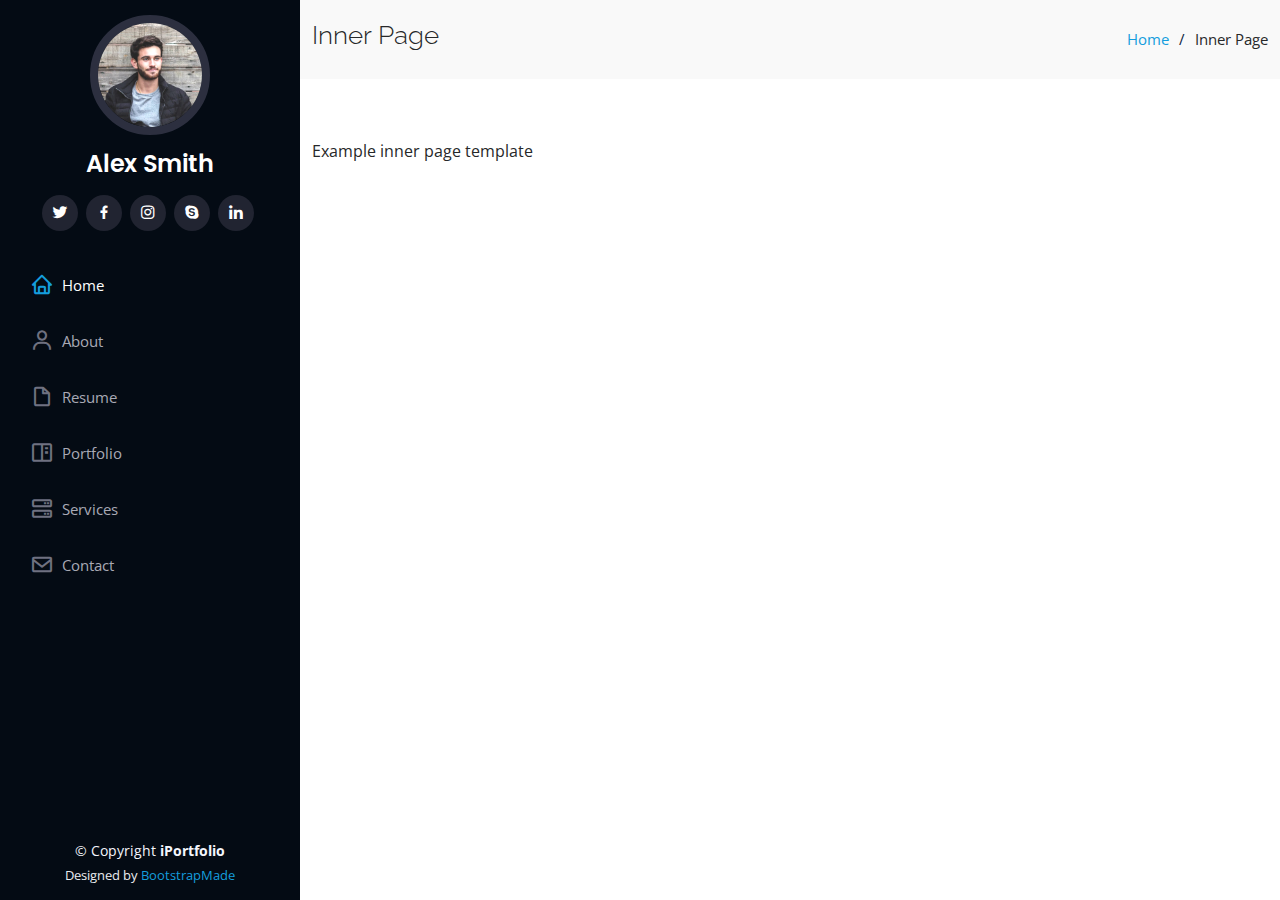
<file: inner-page.html>
<!DOCTYPE html>
<html lang="en">

<head>
  <meta charset="utf-8">
  <meta content="width=device-width, initial-scale=1.0" name="viewport">

  <title>Inner Page - iPortfolio Bootstrap Template</title>
  <meta content="" name="description">
  <meta content="" name="keywords">

  <!-- Favicons -->
  <link href="assets/img/favicon.png" rel="icon">
  <link href="assets/img/apple-touch-icon.png" rel="apple-touch-icon">

  <!-- Google Fonts -->
  <link href="https://fonts.googleapis.com/css?family=Open+Sans:300,300i,400,400i,600,600i,700,700i|Raleway:300,300i,400,400i,500,500i,600,600i,700,700i|Poppins:300,300i,400,400i,500,500i,600,600i,700,700i" rel="stylesheet">

  <!-- Vendor CSS Files -->
  <link href="assets/vendor/aos/aos.css" rel="stylesheet">
  <link href="assets/vendor/bootstrap/css/bootstrap.min.css" rel="stylesheet">
  <link href="assets/vendor/bootstrap-icons/bootstrap-icons.css" rel="stylesheet">
  <link href="assets/vendor/boxicons/css/boxicons.min.css" rel="stylesheet">
  <link href="assets/vendor/glightbox/css/glightbox.min.css" rel="stylesheet">
  <link href="assets/vendor/swiper/swiper-bundle.min.css" rel="stylesheet">

  <!-- Template Main CSS File -->
  <link href="assets/css/style.css" rel="stylesheet">

  <!-- =======================================================
  * Template Name: iPortfolio - v3.9.1
  * Template URL: https://bootstrapmade.com/iportfolio-bootstrap-portfolio-websites-template/
  * Author: BootstrapMade.com
  * License: https://bootstrapmade.com/license/
  ======================================================== -->
</head>

<body>

  <!-- ======= Mobile nav toggle button ======= -->
  <i class="bi bi-list mobile-nav-toggle d-xl-none"></i>

  <!-- ======= Header ======= -->
  <header id="header">
    <div class="d-flex flex-column">

      <div class="profile">
        <img src="assets/img/profile-img.jpg" alt="" class="img-fluid rounded-circle">
        <h1 class="text-light"><a href="index.html">Alex Smith</a></h1>
        <div class="social-links mt-3 text-center">
          <a href="#" class="twitter"><i class="bx bxl-twitter"></i></a>
          <a href="#" class="facebook"><i class="bx bxl-facebook"></i></a>
          <a href="#" class="instagram"><i class="bx bxl-instagram"></i></a>
          <a href="#" class="google-plus"><i class="bx bxl-skype"></i></a>
          <a href="#" class="linkedin"><i class="bx bxl-linkedin"></i></a>
        </div>
      </div>

      <nav id="navbar" class="nav-menu navbar">
        <ul>
          <li><a href="#hero" class="nav-link scrollto active"><i class="bx bx-home"></i> <span>Home</span></a></li>
          <li><a href="#about" class="nav-link scrollto"><i class="bx bx-user"></i> <span>About</span></a></li>
          <li><a href="#resume" class="nav-link scrollto"><i class="bx bx-file-blank"></i> <span>Resume</span></a></li>
          <li><a href="#portfolio" class="nav-link scrollto"><i class="bx bx-book-content"></i> <span>Portfolio</span></a></li>
          <li><a href="#services" class="nav-link scrollto"><i class="bx bx-server"></i> <span>Services</span></a></li>
          <li><a href="#contact" class="nav-link scrollto"><i class="bx bx-envelope"></i> <span>Contact</span></a></li>
        </ul>
      </nav><!-- .nav-menu -->
    </div>
  </header><!-- End Header -->

  <main id="main">

    <!-- ======= Breadcrumbs ======= -->
    <section class="breadcrumbs">
      <div class="container">

        <div class="d-flex justify-content-between align-items-center">
          <h2>Inner Page</h2>
          <ol>
            <li><a href="index.html">Home</a></li>
            <li>Inner Page</li>
          </ol>
        </div>

      </div>
    </section><!-- End Breadcrumbs -->

    <section class="inner-page">
      <div class="container">
        <p>
          Example inner page template
        </p>
      </div>
    </section>

  </main><!-- End #main -->

  <!-- ======= Footer ======= -->
  <footer id="footer">
    <div class="container">
      <div class="copyright">
        &copy; Copyright <strong><span>iPortfolio</span></strong>
      </div>
      <div class="credits">
        <!-- All the links in the footer should remain intact. -->
        <!-- You can delete the links only if you purchased the pro version. -->
        <!-- Licensing information: https://bootstrapmade.com/license/ -->
        <!-- Purchase the pro version with working PHP/AJAX contact form: https://bootstrapmade.com/iportfolio-bootstrap-portfolio-websites-template/ -->
        Designed by <a href="https://bootstrapmade.com/">BootstrapMade</a>
      </div>
    </div>
  </footer><!-- End  Footer -->

  <a href="#" class="back-to-top d-flex align-items-center justify-content-center"><i class="bi bi-arrow-up-short"></i></a>

  <!-- Vendor JS Files -->
  <script src="assets/vendor/purecounter/purecounter_vanilla.js"></script>
  <script src="assets/vendor/aos/aos.js"></script>
  <script src="assets/vendor/bootstrap/js/bootstrap.bundle.min.js"></script>
  <script src="assets/vendor/glightbox/js/glightbox.min.js"></script>
  <script src="assets/vendor/isotope-layout/isotope.pkgd.min.js"></script>
  <script src="assets/vendor/swiper/swiper-bundle.min.js"></script>
  <script src="assets/vendor/typed.js/typed.min.js"></script>
  <script src="assets/vendor/waypoints/noframework.waypoints.js"></script>
  <script src="assets/vendor/php-email-form/validate.js"></script>

  <!-- Template Main JS File -->
  <script src="assets/js/main.js"></script>

</body>

</html>
</file>
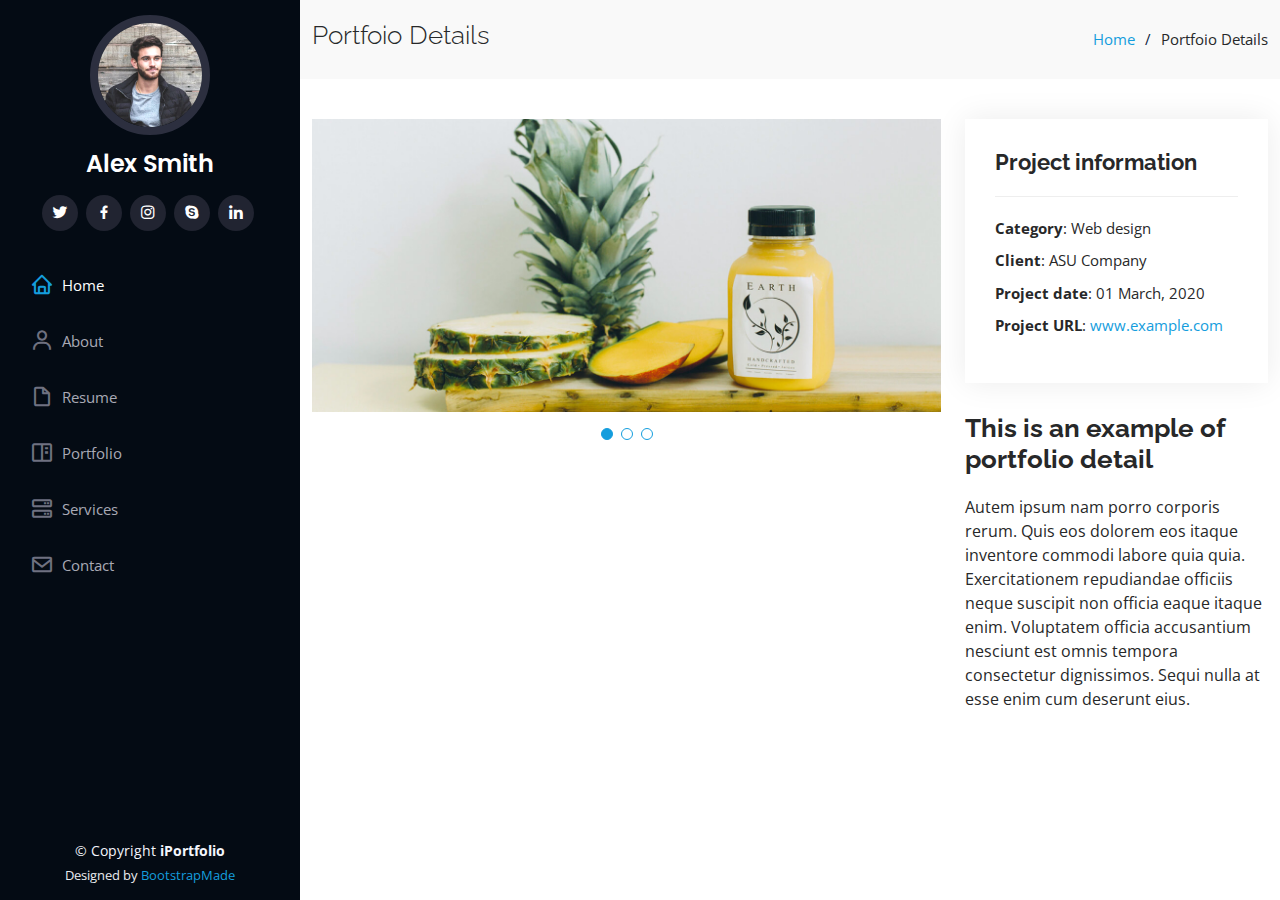
<file: portfolio-details.html>
<!DOCTYPE html>
<html lang="en">

<head>
  <meta charset="utf-8">
  <meta content="width=device-width, initial-scale=1.0" name="viewport">

  <title>Portfolio Details - iPortfolio Bootstrap Template</title>
  <meta content="" name="description">
  <meta content="" name="keywords">

  <!-- Favicons -->
  <link href="assets/img/favicon.png" rel="icon">
  <link href="assets/img/apple-touch-icon.png" rel="apple-touch-icon">

  <!-- Google Fonts -->
  <link href="https://fonts.googleapis.com/css?family=Open+Sans:300,300i,400,400i,600,600i,700,700i|Raleway:300,300i,400,400i,500,500i,600,600i,700,700i|Poppins:300,300i,400,400i,500,500i,600,600i,700,700i" rel="stylesheet">

  <!-- Vendor CSS Files -->
  <link href="assets/vendor/aos/aos.css" rel="stylesheet">
  <link href="assets/vendor/bootstrap/css/bootstrap.min.css" rel="stylesheet">
  <link href="assets/vendor/bootstrap-icons/bootstrap-icons.css" rel="stylesheet">
  <link href="assets/vendor/boxicons/css/boxicons.min.css" rel="stylesheet">
  <link href="assets/vendor/glightbox/css/glightbox.min.css" rel="stylesheet">
  <link href="assets/vendor/swiper/swiper-bundle.min.css" rel="stylesheet">

  <!-- Template Main CSS File -->
  <link href="assets/css/style.css" rel="stylesheet">

  <!-- =======================================================
  * Template Name: iPortfolio - v3.9.1
  * Template URL: https://bootstrapmade.com/iportfolio-bootstrap-portfolio-websites-template/
  * Author: BootstrapMade.com
  * License: https://bootstrapmade.com/license/
  ======================================================== -->
</head>

<body>

  <!-- ======= Mobile nav toggle button ======= -->
  <i class="bi bi-list mobile-nav-toggle d-xl-none"></i>

  <!-- ======= Header ======= -->
  <header id="header">
    <div class="d-flex flex-column">

      <div class="profile">
        <img src="assets/img/profile-img.jpg" alt="" class="img-fluid rounded-circle">
        <h1 class="text-light"><a href="index.html">Alex Smith</a></h1>
        <div class="social-links mt-3 text-center">
          <a href="#" class="twitter"><i class="bx bxl-twitter"></i></a>
          <a href="#" class="facebook"><i class="bx bxl-facebook"></i></a>
          <a href="#" class="instagram"><i class="bx bxl-instagram"></i></a>
          <a href="#" class="google-plus"><i class="bx bxl-skype"></i></a>
          <a href="#" class="linkedin"><i class="bx bxl-linkedin"></i></a>
        </div>
      </div>

      <nav id="navbar" class="nav-menu navbar">
        <ul>
          <li><a href="#hero" class="nav-link scrollto active"><i class="bx bx-home"></i> <span>Home</span></a></li>
          <li><a href="#about" class="nav-link scrollto"><i class="bx bx-user"></i> <span>About</span></a></li>
          <li><a href="#resume" class="nav-link scrollto"><i class="bx bx-file-blank"></i> <span>Resume</span></a></li>
          <li><a href="#portfolio" class="nav-link scrollto"><i class="bx bx-book-content"></i> <span>Portfolio</span></a></li>
          <li><a href="#services" class="nav-link scrollto"><i class="bx bx-server"></i> <span>Services</span></a></li>
          <li><a href="#contact" class="nav-link scrollto"><i class="bx bx-envelope"></i> <span>Contact</span></a></li>
        </ul>
      </nav><!-- .nav-menu -->
    </div>
  </header><!-- End Header -->

  <main id="main">

    <!-- ======= Breadcrumbs ======= -->
    <section id="breadcrumbs" class="breadcrumbs">
      <div class="container">

        <div class="d-flex justify-content-between align-items-center">
          <h2>Portfoio Details</h2>
          <ol>
            <li><a href="index.html">Home</a></li>
            <li>Portfoio Details</li>
          </ol>
        </div>

      </div>
    </section><!-- End Breadcrumbs -->

    <!-- ======= Portfolio Details Section ======= -->
    <section id="portfolio-details" class="portfolio-details">
      <div class="container">

        <div class="row gy-4">

          <div class="col-lg-8">
            <div class="portfolio-details-slider swiper">
              <div class="swiper-wrapper align-items-center">

                <div class="swiper-slide">
                  <img src="assets/img/portfolio/portfolio-details-1.jpg" alt="">
                </div>

                <div class="swiper-slide">
                  <img src="assets/img/portfolio/portfolio-details-2.jpg" alt="">
                </div>

                <div class="swiper-slide">
                  <img src="assets/img/portfolio/portfolio-details-3.jpg" alt="">
                </div>

              </div>
              <div class="swiper-pagination"></div>
            </div>
          </div>

          <div class="col-lg-4">
            <div class="portfolio-info">
              <h3>Project information</h3>
              <ul>
                <li><strong>Category</strong>: Web design</li>
                <li><strong>Client</strong>: ASU Company</li>
                <li><strong>Project date</strong>: 01 March, 2020</li>
                <li><strong>Project URL</strong>: <a href="#">www.example.com</a></li>
              </ul>
            </div>
            <div class="portfolio-description">
              <h2>This is an example of portfolio detail</h2>
              <p>
                Autem ipsum nam porro corporis rerum. Quis eos dolorem eos itaque inventore commodi labore quia quia. Exercitationem repudiandae officiis neque suscipit non officia eaque itaque enim. Voluptatem officia accusantium nesciunt est omnis tempora consectetur dignissimos. Sequi nulla at esse enim cum deserunt eius.
              </p>
            </div>
          </div>

        </div>

      </div>
    </section><!-- End Portfolio Details Section -->

  </main><!-- End #main -->

  <!-- ======= Footer ======= -->
  <footer id="footer">
    <div class="container">
      <div class="copyright">
        &copy; Copyright <strong><span>iPortfolio</span></strong>
      </div>
      <div class="credits">
        <!-- All the links in the footer should remain intact. -->
        <!-- You can delete the links only if you purchased the pro version. -->
        <!-- Licensing information: https://bootstrapmade.com/license/ -->
        <!-- Purchase the pro version with working PHP/AJAX contact form: https://bootstrapmade.com/iportfolio-bootstrap-portfolio-websites-template/ -->
        Designed by <a href="https://bootstrapmade.com/">BootstrapMade</a>
      </div>
    </div>
  </footer><!-- End  Footer -->

  <a href="#" class="back-to-top d-flex align-items-center justify-content-center"><i class="bi bi-arrow-up-short"></i></a>

  <!-- Vendor JS Files -->
  <script src="assets/vendor/purecounter/purecounter_vanilla.js"></script>
  <script src="assets/vendor/aos/aos.js"></script>
  <script src="assets/vendor/bootstrap/js/bootstrap.bundle.min.js"></script>
  <script src="assets/vendor/glightbox/js/glightbox.min.js"></script>
  <script src="assets/vendor/isotope-layout/isotope.pkgd.min.js"></script>
  <script src="assets/vendor/swiper/swiper-bundle.min.js"></script>
  <script src="assets/vendor/typed.js/typed.min.js"></script>
  <script src="assets/vendor/waypoints/noframework.waypoints.js"></script>
  <script src="assets/vendor/php-email-form/validate.js"></script>

  <!-- Template Main JS File -->
  <script src="assets/js/main.js"></script>

</body>

</html>
</file>
<file: assets/css/style.css>
/**
* Template Name: iPortfolio - v3.9.1
* Template URL: https://bootstrapmade.com/iportfolio-bootstrap-portfolio-websites-template/
* Author: BootstrapMade.com
* License: https://bootstrapmade.com/license/
*/

/*--------------------------------------------------------------
# General
--------------------------------------------------------------*/
body {
  font-family: "Open Sans", sans-serif;
  color: #272829;
}

a {
  color: #149ddd;
  text-decoration: none;
}

a:hover {
  color: #37b3ed;
  text-decoration: none;
}

h1,
h2,
h3,
h4,
h5,
h6 {
  font-family: "Raleway", sans-serif;
}

/*--------------------------------------------------------------
# Back to top button
--------------------------------------------------------------*/
.back-to-top {
  position: fixed;
  visibility: hidden;
  opacity: 0;
  right: 15px;
  bottom: 15px;
  z-index: 996;
  background: #149ddd;
  width: 40px;
  height: 40px;
  border-radius: 50px;
  transition: all 0.4s;
}

.back-to-top i {
  font-size: 28px;
  color: #fff;
  line-height: 0;
}

.back-to-top:hover {
  background: #2eafec;
  color: #fff;
}

.back-to-top.active {
  visibility: visible;
  opacity: 1;
}

/*--------------------------------------------------------------
# Header
--------------------------------------------------------------*/
#header {
  position: fixed;
  top: 0;
  left: 0;
  bottom: 0;
  width: 300px;
  transition: all ease-in-out 0.5s;
  z-index: 9997;
  transition: all 0.5s;
  padding: 0 15px;
  background: #040b14;
  overflow-y: auto;
}

#header .profile img {
  margin: 15px auto;
  display: block;
  width: 120px;
  border: 8px solid #2c2f3f;
}

#header .profile h1 {
  font-size: 24px;
  margin: 0;
  padding: 0;
  font-weight: 600;
  -moz-text-align-last: center;
  text-align-last: center;
  font-family: "Poppins", sans-serif;
}

#header .profile h1 a,
#header .profile h1 a:hover {
  color: #fff;
  text-decoration: none;
}

#header .profile .social-links a {
  font-size: 18px;
  display: inline-block;
  background: #212431;
  color: #fff;
  line-height: 1;
  padding: 8px 0;
  margin-right: 4px;
  border-radius: 50%;
  text-align: center;
  width: 36px;
  height: 36px;
  transition: 0.3s;
}

#header .profile .social-links a:hover {
  background: #149ddd;
  color: #fff;
  text-decoration: none;
}

#main {
  margin-left: 300px;
}

@media (max-width: 1199px) {
  #header {
    left: -300px;
  }

  #main {
    margin-left: 0;
  }
}

/*--------------------------------------------------------------
# Navigation Menu
--------------------------------------------------------------*/
/* Desktop Navigation */
.nav-menu {
  padding: 30px 0 0 0;
}

.nav-menu * {
  margin: 0;
  padding: 0;
  list-style: none;
}

.nav-menu>ul>li {
  position: relative;
  white-space: nowrap;
}

.nav-menu a,
.nav-menu a:focus {
  display: flex;
  align-items: center;
  color: #a8a9b4;
  padding: 12px 15px;
  margin-bottom: 8px;
  transition: 0.3s;
  font-size: 15px;
}

.nav-menu a i,
.nav-menu a:focus i {
  font-size: 24px;
  padding-right: 8px;
  color: #6f7180;
}

.nav-menu a:hover,
.nav-menu .active,
.nav-menu .active:focus,
.nav-menu li:hover>a {
  text-decoration: none;
  color: #fff;
}

.nav-menu a:hover i,
.nav-menu .active i,
.nav-menu .active:focus i,
.nav-menu li:hover>a i {
  color: #149ddd;
}

/* Mobile Navigation */
.mobile-nav-toggle {
  position: fixed;
  right: 15px;
  top: 15px;
  z-index: 9998;
  border: 0;
  font-size: 24px;
  transition: all 0.4s;
  outline: none !important;
  background-color: #149ddd;
  color: #fff;
  width: 40px;
  height: 40px;
  display: inline-flex;
  align-items: center;
  justify-content: center;
  line-height: 0;
  border-radius: 50px;
  cursor: pointer;
}

.mobile-nav-active {
  overflow: hidden;
}

.mobile-nav-active #header {
  left: 0;
}

/*--------------------------------------------------------------
# Hero Section
--------------------------------------------------------------*/
#hero {
  width: 100%;
  height: 100vh;
  background: url("../img/Background.jpg") top center;
  background-size: cover;
}

#hero:before {
  content: "";
  background: rgba(5, 13, 24, 0.3);
  position: absolute;
  bottom: 0;
  top: 0;
  left: 0;
  right: 0;
  z-index: 1;
}

#hero .hero-container {
  position: relative;
  z-index: 2;
  min-width: 300px;
}

#hero h1 {
  margin: 0 0 10px 0;
  font-size: 64px;
  font-weight: 700;
  line-height: 56px;
  color: #fff;
}

#hero p {
  color: #fff;
  margin-bottom: 50px;
  font-size: 26px;
  font-family: "Poppins", sans-serif;
}

#hero p span {
  color: #fff;
  padding-bottom: 4px;
  letter-spacing: 1px;
  border-bottom: 3px solid #149ddd;
}

@media (min-width: 1024px) {
  #hero {
    background-attachment: fixed;
  }
}

@media (max-width: 768px) {
  #hero h1 {
    font-size: 28px;
    line-height: 36px;
  }

  #hero h2 {
    font-size: 18px;
    line-height: 24px;
    margin-bottom: 30px;
  }
}

/*--------------------------------------------------------------
# Sections General
--------------------------------------------------------------*/
section {
  padding: 60px 0;
  overflow: hidden;
}

.section-bg {
  background: #f5f8fd;
}

.section-title {
  padding-bottom: 30px;
}

.section-title h2 {
  font-size: 32px;
  font-weight: bold;
  margin-bottom: 20px;
  padding-bottom: 20px;
  position: relative;
  color: #173b6c;
}

.section-title h2::after {
  content: "";
  position: absolute;
  display: block;
  width: 50px;
  height: 3px;
  background: #149ddd;
  bottom: 0;
  left: 0;
}

.section-title p {
  margin-bottom: 0;
}

/*--------------------------------------------------------------
# About
--------------------------------------------------------------*/
.about .content h3 {
  font-weight: 700;
  font-size: 26px;
  color: #173b6c;
}

.about .content ul {
  list-style: none;
  padding: 0;
}

.about .content ul li {
  margin-bottom: 20px;
  display: flex;
  align-items: center;
}

.about .content ul strong {
  margin-right: 10px;
}

.about .content ul i {
  font-size: 16px;
  margin-right: 5px;
  color: #149ddd;
  line-height: 0;
}

.about .content p:last-child {
  margin-bottom: 0;
}

/*--------------------------------------------------------------
# Facts
--------------------------------------------------------------*/
.facts {
  padding-bottom: 30px;
}

.facts .count-box {
  padding: 30px;
  width: 100%;
}

.facts .count-box i {
  display: block;
  font-size: 44px;
  color: #149ddd;
  float: left;
  line-height: 0;
}

.facts .count-box span {
  font-size: 48px;
  line-height: 40px;
  display: block;
  font-weight: 700;
  color: #050d18;
  margin-left: 60px;
}

.facts .count-box p {
  padding: 15px 0 0 0;
  margin: 0 0 0 60px;
  font-family: "Raleway", sans-serif;
  font-size: 14px;
  color: #122f57;
}

.facts .count-box a {
  font-weight: 600;
  display: block;
  margin-top: 20px;
  color: #122f57;
  font-size: 15px;
  font-family: "Poppins", sans-serif;
  transition: ease-in-out 0.3s;
}

.facts .count-box a:hover {
  color: #1f5297;
}

/*--------------------------------------------------------------
# Akills
--------------------------------------------------------------*/
.skills .progress {
  height: 60px;
  display: block;
  background: none;
  border-radius: 0;
}

.skills .progress .skill {
  padding: 0;
  margin: 0 0 6px 0;
  text-transform: uppercase;
  display: block;
  font-weight: 600;
  font-family: "Poppins", sans-serif;
  color: #050d18;
}

.skills .progress .skill .val {
  float: right;
  font-style: normal;
}

.skills .progress-bar-wrap {
  background: #dce8f8;
  height: 10px;
}

.skills .progress-bar {
  width: 1px;
  height: 10px;
  transition: 0.9s;
  background-color: #149ddd;
}

/*--------------------------------------------------------------
# Resume
--------------------------------------------------------------*/
.resume .resume-title {
  font-size: 26px;
  font-weight: 700;
  margin-top: 20px;
  margin-bottom: 20px;
  color: #050d18;
}

.resume .resume-item {
  padding: 0 0 20px 20px;
  margin-top: -2px;
  border-left: 2px solid #1f5297;
  position: relative;
}

.resume .resume-item h4 {
  line-height: 18px;
  font-size: 18px;
  font-weight: 600;
  text-transform: uppercase;
  font-family: "Poppins", sans-serif;
  color: #050d18;
  margin-bottom: 10px;
}

.resume .resume-item h5 {
  font-size: 16px;
  background: #e4edf9;
  padding: 5px 15px;
  display: inline-block;
  font-weight: 600;
  margin-bottom: 10px;
}

.resume .resume-item ul {
  padding-left: 20px;
}

.resume .resume-item ul li {
  padding-bottom: 10px;
}

.resume .resume-item:last-child {
  padding-bottom: 0;
}

.resume .resume-item::before {
  content: "";
  position: absolute;
  width: 16px;
  height: 16px;
  border-radius: 50px;
  left: -9px;
  top: 0;
  background: #fff;
  border: 2px solid #1f5297;
}

/*--------------------------------------------------------------
# Portfolio
--------------------------------------------------------------*/
.portfolio .portfolio-item {
  margin-bottom: 30px;
}

.portfolio #portfolio-flters {
  padding: 0;
  margin: 0 auto 35px auto;
  list-style: none;
  text-align: center;
  background: #fff;
  border-radius: 50px;
  padding: 2px 15px;
}

.portfolio #portfolio-flters li {
  cursor: pointer;
  display: inline-block;
  padding: 10px 15px 8px 15px;
  font-size: 14px;
  font-weight: 600;
  line-height: 1;
  text-transform: uppercase;
  color: #272829;
  margin-bottom: 5px;
  transition: all 0.3s ease-in-out;
}

.portfolio #portfolio-flters li:hover,
.portfolio #portfolio-flters li.filter-active {
  color: #149ddd;
}

.portfolio #portfolio-flters li:last-child {
  margin-right: 0;
}

.portfolio .portfolio-wrap {
  transition: 0.3s;
  position: relative;
  overflow: hidden;
  z-index: 1;
}

.portfolio .portfolio-wrap::before {
  content: "";
  background: rgba(255, 255, 255, 0.5);
  position: absolute;
  left: 0;
  right: 0;
  top: 0;
  bottom: 0;
  transition: all ease-in-out 0.3s;
  z-index: 2;
  opacity: 0;
}

.portfolio .portfolio-wrap .portfolio-links {
  opacity: 1;
  left: 0;
  right: 0;
  bottom: -60px;
  z-index: 3;
  position: absolute;
  transition: all ease-in-out 0.3s;
  display: flex;
  justify-content: center;
}

.portfolio .portfolio-wrap .portfolio-links a {
  color: #fff;
  font-size: 28px;
  text-align: center;
  background: rgba(20, 157, 221, 0.75);
  transition: 0.3s;
  width: 50%;
}

.portfolio .portfolio-wrap .portfolio-links a:hover {
  background: rgba(20, 157, 221, 0.95);
}

.portfolio .portfolio-wrap .portfolio-links a+a {
  border-left: 1px solid #37b3ed;
}

.portfolio .portfolio-wrap:hover::before {
  top: 0;
  left: 0;
  right: 0;
  bottom: 0;
  opacity: 1;
}

.portfolio .portfolio-wrap:hover .portfolio-links {
  opacity: 1;
  bottom: 0;
}

/*--------------------------------------------------------------
# Portfolio Details
--------------------------------------------------------------*/
.portfolio-details {
  padding-top: 40px;
}

.portfolio-details .portfolio-details-slider img {
  width: 100%;
}

.portfolio-details .portfolio-details-slider .swiper-pagination {
  margin-top: 20px;
  position: relative;
}

.portfolio-details .portfolio-details-slider .swiper-pagination .swiper-pagination-bullet {
  width: 12px;
  height: 12px;
  background-color: #fff;
  opacity: 1;
  border: 1px solid #149ddd;
}

.portfolio-details .portfolio-details-slider .swiper-pagination .swiper-pagination-bullet-active {
  background-color: #149ddd;
}

.portfolio-details .portfolio-info {
  padding: 30px;
  box-shadow: 0px 0 30px rgba(5, 13, 24, 0.08);
}

.portfolio-details .portfolio-info h3 {
  font-size: 22px;
  font-weight: 700;
  margin-bottom: 20px;
  padding-bottom: 20px;
  border-bottom: 1px solid #eee;
}

.portfolio-details .portfolio-info ul {
  list-style: none;
  padding: 0;
  font-size: 15px;
}

.portfolio-details .portfolio-info ul li+li {
  margin-top: 10px;
}

.portfolio-details .portfolio-description {
  padding-top: 30px;
}

.portfolio-details .portfolio-description h2 {
  font-size: 26px;
  font-weight: 700;
  margin-bottom: 20px;
}

.portfolio-details .portfolio-description p {
  padding: 0;
}

/*--------------------------------------------------------------
# Services
--------------------------------------------------------------*/
.services .icon-box {
  margin-bottom: 20px;
}

.services .icon {
  float: left;
  display: flex;
  align-items: center;
  justify-content: center;
  width: 54px;
  height: 54px;
  background: #149ddd;
  border-radius: 50%;
  transition: 0.5s;
  border: 1px solid #149ddd;
}

.services .icon i {
  color: #fff;
  font-size: 24px;
  line-height: 0;
}

.services .icon-box:hover .icon {
  background: #fff;
}

.services .icon-box:hover .icon i {
  color: #149ddd;
}

.services .title {
  margin-left: 80px;
  font-weight: 700;
  margin-bottom: 15px;
  font-size: 18px;
}

.services .title a {
  color: #343a40;
}

.services .title a:hover {
  color: #149ddd;
}

.services .description {
  margin-left: 80px;
  line-height: 24px;
  font-size: 14px;
}

/*--------------------------------------------------------------
# Testimonials
--------------------------------------------------------------*/
.testimonials .testimonials-carousel,
.testimonials .testimonials-slider {
  overflow: hidden;
}

.testimonials .testimonial-item {
  box-sizing: content-box;
  text-align: center;
  min-height: 320px;
}

.testimonials .testimonial-item .testimonial-img {
  width: 90px;
  border-radius: 50%;
  margin: 0 auto;
}

.testimonials .testimonial-item h3 {
  font-size: 18px;
  font-weight: bold;
  margin: 10px 0 5px 0;
  color: #111;
}

.testimonials .testimonial-item h4 {
  font-size: 14px;
  color: #999;
  margin: 0;
}

.testimonials .testimonial-item .quote-icon-left,
.testimonials .testimonial-item .quote-icon-right {
  color: #c3e8fa;
  font-size: 26px;
}

.testimonials .testimonial-item .quote-icon-left {
  display: inline-block;
  left: -5px;
  position: relative;
}

.testimonials .testimonial-item .quote-icon-right {
  display: inline-block;
  right: -5px;
  position: relative;
  top: 10px;
}

.testimonials .testimonial-item p {
  font-style: italic;
  margin: 0 15px 15px 15px;
  padding: 20px;
  background: #fff;
  position: relative;
  margin-bottom: 35px;
  border-radius: 6px;
  box-shadow: 0px 2px 15px rgba(0, 0, 0, 0.1);
}

.testimonials .testimonial-item p::after {
  content: "";
  width: 0;
  height: 0;
  border-top: 20px solid #fff;
  border-right: 20px solid transparent;
  border-left: 20px solid transparent;
  position: absolute;
  bottom: -20px;
  left: calc(50% - 20px);
}

.testimonials .swiper-pagination {
  margin-top: 20px;
  position: relative;
}

.testimonials .swiper-pagination .swiper-pagination-bullet {
  width: 12px;
  height: 12px;
  background-color: #fff;
  opacity: 1;
  border: 1px solid #149ddd;
}

.testimonials .swiper-pagination .swiper-pagination-bullet-active {
  background-color: #149ddd;
}

/*--------------------------------------------------------------
# Contact
--------------------------------------------------------------*/
.contact {
  padding-bottom: 130px;
}

.contact .info {
  padding: 30px;
  background: #fff;
  width: 100%;
  box-shadow: 0 0 24px 0 rgba(0, 0, 0, 0.12);
}

.contact .info i {
  font-size: 20px;
  color: #149ddd;
  float: left;
  width: 44px;
  height: 44px;
  background: #dff3fc;
  display: flex;
  justify-content: center;
  align-items: center;
  border-radius: 50px;
  transition: all 0.3s ease-in-out;
}

.contact .info h4 {
  padding: 0 0 0 60px;
  font-size: 22px;
  font-weight: 600;
  margin-bottom: 5px;
  color: #050d18;
}

.contact .info p {
  padding: 0 0 10px 60px;
  margin-bottom: 20px;
  font-size: 14px;
  color: #173b6c;
}

.contact .info .email p {
  padding-top: 5px;
}

.contact .info .social-links {
  padding-left: 60px;
}

.contact .info .social-links a {
  font-size: 18px;
  display: inline-block;
  background: #333;
  color: #fff;
  line-height: 1;
  padding: 8px 0;
  border-radius: 50%;
  text-align: center;
  width: 36px;
  height: 36px;
  transition: 0.3s;
  margin-right: 10px;
}

.contact .info .social-links a:hover {
  background: #149ddd;
  color: #fff;
}

.contact .info .email:hover i,
.contact .info .address:hover i,
.contact .info .phone:hover i {
  background: #149ddd;
  color: #fff;
}

.contact .php-email-form {
  width: 100%;
  padding: 30px;
  background: #fff;
  box-shadow: 0 0 24px 0 rgba(0, 0, 0, 0.12);
}

.contact .php-email-form .form-group {
  padding-bottom: 8px;
}

.contact .php-email-form .validate {
  display: none;
  color: red;
  margin: 0 0 15px 0;
  font-weight: 400;
  font-size: 13px;
}

.contact .php-email-form .error-message {
  display: none;
  color: #fff;
  background: #ed3c0d;
  text-align: left;
  padding: 15px;
  font-weight: 600;
}

.contact .php-email-form .error-message br+br {
  margin-top: 25px;
}

.contact .php-email-form .sent-message {
  display: none;
  color: #fff;
  background: #18d26e;
  text-align: center;
  padding: 15px;
  font-weight: 600;
}

.contact .php-email-form .loading {
  display: none;
  background: #fff;
  text-align: center;
  padding: 15px;
}

.contact .php-email-form .loading:before {
  content: "";
  display: inline-block;
  border-radius: 50%;
  width: 24px;
  height: 24px;
  margin: 0 10px -6px 0;
  border: 3px solid #18d26e;
  border-top-color: #eee;
  -webkit-animation: animate-loading 1s linear infinite;
  animation: animate-loading 1s linear infinite;
}

.contact .php-email-form .form-group {
  margin-bottom: 15px;
}

.contact .php-email-form label {
  padding-bottom: 8px;
}

.contact .php-email-form input,
.contact .php-email-form textarea {
  border-radius: 0;
  box-shadow: none;
  font-size: 14px;
}

.contact .php-email-form input {
  height: 44px;
}

.contact .php-email-form textarea {
  padding: 10px 15px;
}

.contact .php-email-form button[type=submit] {
  background: #149ddd;
  border: 0;
  padding: 10px 24px;
  color: #fff;
  transition: 0.4s;
  border-radius: 4px;
}

.contact .php-email-form button[type=submit]:hover {
  background: #37b3ed;
}

@-webkit-keyframes animate-loading {
  0% {
    transform: rotate(0deg);
  }

  100% {
    transform: rotate(360deg);
  }
}

@keyframes animate-loading {
  0% {
    transform: rotate(0deg);
  }

  100% {
    transform: rotate(360deg);
  }
}

/*--------------------------------------------------------------
# Breadcrumbs
--------------------------------------------------------------*/
.breadcrumbs {
  padding: 20px 0;
  background: #f9f9f9;
}

.breadcrumbs h2 {
  font-size: 26px;
  font-weight: 300;
}

.breadcrumbs ol {
  display: flex;
  flex-wrap: wrap;
  list-style: none;
  padding: 0;
  margin: 0;
  font-size: 15px;
}

.breadcrumbs ol li+li {
  padding-left: 10px;
}

.breadcrumbs ol li+li::before {
  display: inline-block;
  padding-right: 10px;
  color: #0e2442;
  content: "/";
}

@media (max-width: 768px) {
  .breadcrumbs .d-flex {
    display: block !important;
  }

  .breadcrumbs ol {
    display: block;
  }

  .breadcrumbs ol li {
    display: inline-block;
  }
}

/*--------------------------------------------------------------
# Footer
--------------------------------------------------------------*/
#footer {
  padding: 15px;
  color: #f4f6fd;
  font-size: 14px;
  position: fixed;
  left: 0;
  bottom: 0;
  width: 300px;
  z-index: 9999;
  background: #040b14;
}

#footer .copyright {
  text-align: center;
}

#footer .credits {
  padding-top: 5px;
  text-align: center;
  font-size: 13px;
  color: #eaebf0;
}

@media (max-width: 1199px) {
  #footer {
    position: static;
    width: auto;
    padding-right: 20px 15px;
  }
}
</file>
<file: iPortfolio/assets/css/style.css>
/**
* Template Name: iPortfolio - v3.9.1
* Template URL: https://bootstrapmade.com/iportfolio-bootstrap-portfolio-websites-template/
* Author: BootstrapMade.com
* License: https://bootstrapmade.com/license/
*/

/*--------------------------------------------------------------
# General
--------------------------------------------------------------*/
body {
  font-family: "Open Sans", sans-serif;
  color: #272829;
}

a {
  color: #149ddd;
  text-decoration: none;
}

a:hover {
  color: #37b3ed;
  text-decoration: none;
}

h1,
h2,
h3,
h4,
h5,
h6 {
  font-family: "Raleway", sans-serif;
}

/*--------------------------------------------------------------
# Back to top button
--------------------------------------------------------------*/
.back-to-top {
  position: fixed;
  visibility: hidden;
  opacity: 0;
  right: 15px;
  bottom: 15px;
  z-index: 996;
  background: #149ddd;
  width: 40px;
  height: 40px;
  border-radius: 50px;
  transition: all 0.4s;
}

.back-to-top i {
  font-size: 28px;
  color: #fff;
  line-height: 0;
}

.back-to-top:hover {
  background: #2eafec;
  color: #fff;
}

.back-to-top.active {
  visibility: visible;
  opacity: 1;
}

/*--------------------------------------------------------------
# Header
--------------------------------------------------------------*/
#header {
  position: fixed;
  top: 0;
  left: 0;
  bottom: 0;
  width: 300px;
  transition: all ease-in-out 0.5s;
  z-index: 9997;
  transition: all 0.5s;
  padding: 0 15px;
  background: #040b14;
  overflow-y: auto;
}

#header .profile img {
  margin: 15px auto;
  display: block;
  width: 120px;
  border: 8px solid #2c2f3f;
}

#header .profile h1 {
  font-size: 24px;
  margin: 0;
  padding: 0;
  font-weight: 600;
  -moz-text-align-last: center;
  text-align-last: center;
  font-family: "Poppins", sans-serif;
}

#header .profile h1 a,
#header .profile h1 a:hover {
  color: #fff;
  text-decoration: none;
}

#header .profile .social-links a {
  font-size: 18px;
  display: inline-block;
  background: #212431;
  color: #fff;
  line-height: 1;
  padding: 8px 0;
  margin-right: 4px;
  border-radius: 50%;
  text-align: center;
  width: 36px;
  height: 36px;
  transition: 0.3s;
}

#header .profile .social-links a:hover {
  background: #149ddd;
  color: #fff;
  text-decoration: none;
}

#main {
  margin-left: 300px;
}

@media (max-width: 1199px) {
  #header {
    left: -300px;
  }

  #main {
    margin-left: 0;
  }
}

/*--------------------------------------------------------------
# Navigation Menu
--------------------------------------------------------------*/
/* Desktop Navigation */
.nav-menu {
  padding: 30px 0 0 0;
}

.nav-menu * {
  margin: 0;
  padding: 0;
  list-style: none;
}

.nav-menu>ul>li {
  position: relative;
  white-space: nowrap;
}

.nav-menu a,
.nav-menu a:focus {
  display: flex;
  align-items: center;
  color: #a8a9b4;
  padding: 12px 15px;
  margin-bottom: 8px;
  transition: 0.3s;
  font-size: 15px;
}

.nav-menu a i,
.nav-menu a:focus i {
  font-size: 24px;
  padding-right: 8px;
  color: #6f7180;
}

.nav-menu a:hover,
.nav-menu .active,
.nav-menu .active:focus,
.nav-menu li:hover>a {
  text-decoration: none;
  color: #fff;
}

.nav-menu a:hover i,
.nav-menu .active i,
.nav-menu .active:focus i,
.nav-menu li:hover>a i {
  color: #149ddd;
}

/* Mobile Navigation */
.mobile-nav-toggle {
  position: fixed;
  right: 15px;
  top: 15px;
  z-index: 9998;
  border: 0;
  font-size: 24px;
  transition: all 0.4s;
  outline: none !important;
  background-color: #149ddd;
  color: #fff;
  width: 40px;
  height: 40px;
  display: inline-flex;
  align-items: center;
  justify-content: center;
  line-height: 0;
  border-radius: 50px;
  cursor: pointer;
}

.mobile-nav-active {
  overflow: hidden;
}

.mobile-nav-active #header {
  left: 0;
}

/*--------------------------------------------------------------
# Hero Section
--------------------------------------------------------------*/
#hero {
  width: 100%;
  height: 100vh;
  background: url("../img/Background.jpg") top center;
  background-size: cover;
}

#hero:before {
  content: "";
  background: rgba(5, 13, 24, 0.3);
  position: absolute;
  bottom: 0;
  top: 0;
  left: 0;
  right: 0;
  z-index: 1;
}

#hero .hero-container {
  position: relative;
  z-index: 2;
  min-width: 300px;
}

#hero h1 {
  margin: 0 0 10px 0;
  font-size: 64px;
  font-weight: 700;
  line-height: 56px;
  color: #fff;
}

#hero p {
  color: #fff;
  margin-bottom: 50px;
  font-size: 26px;
  font-family: "Poppins", sans-serif;
}

#hero p span {
  color: #fff;
  padding-bottom: 4px;
  letter-spacing: 1px;
  border-bottom: 3px solid #149ddd;
}

@media (min-width: 1024px) {
  #hero {
    background-attachment: fixed;
  }
}

@media (max-width: 768px) {
  #hero h1 {
    font-size: 28px;
    line-height: 36px;
  }

  #hero h2 {
    font-size: 18px;
    line-height: 24px;
    margin-bottom: 30px;
  }
}

/*--------------------------------------------------------------
# Sections General
--------------------------------------------------------------*/
section {
  padding: 60px 0;
  overflow: hidden;
}

.section-bg {
  background: #f5f8fd;
}

.section-title {
  padding-bottom: 30px;
}

.section-title h2 {
  font-size: 32px;
  font-weight: bold;
  margin-bottom: 20px;
  padding-bottom: 20px;
  position: relative;
  color: #173b6c;
}

.section-title h2::after {
  content: "";
  position: absolute;
  display: block;
  width: 50px;
  height: 3px;
  background: #149ddd;
  bottom: 0;
  left: 0;
}

.section-title p {
  margin-bottom: 0;
}

/*--------------------------------------------------------------
# About
--------------------------------------------------------------*/
.about .content h3 {
  font-weight: 700;
  font-size: 26px;
  color: #173b6c;
}

.about .content ul {
  list-style: none;
  padding: 0;
}

.about .content ul li {
  margin-bottom: 20px;
  display: flex;
  align-items: center;
}

.about .content ul strong {
  margin-right: 10px;
}

.about .content ul i {
  font-size: 16px;
  margin-right: 5px;
  color: #149ddd;
  line-height: 0;
}

.about .content p:last-child {
  margin-bottom: 0;
}

/*--------------------------------------------------------------
# Facts
--------------------------------------------------------------*/
.facts {
  padding-bottom: 30px;
}

.facts .count-box {
  padding: 30px;
  width: 100%;
}

.facts .count-box i {
  display: block;
  font-size: 44px;
  color: #149ddd;
  float: left;
  line-height: 0;
}

.facts .count-box span {
  font-size: 48px;
  line-height: 40px;
  display: block;
  font-weight: 700;
  color: #050d18;
  margin-left: 60px;
}

.facts .count-box p {
  padding: 15px 0 0 0;
  margin: 0 0 0 60px;
  font-family: "Raleway", sans-serif;
  font-size: 14px;
  color: #122f57;
}

.facts .count-box a {
  font-weight: 600;
  display: block;
  margin-top: 20px;
  color: #122f57;
  font-size: 15px;
  font-family: "Poppins", sans-serif;
  transition: ease-in-out 0.3s;
}

.facts .count-box a:hover {
  color: #1f5297;
}

/*--------------------------------------------------------------
# Akills
--------------------------------------------------------------*/
.skills .progress {
  height: 60px;
  display: block;
  background: none;
  border-radius: 0;
}

.skills .progress .skill {
  padding: 0;
  margin: 0 0 6px 0;
  text-transform: uppercase;
  display: block;
  font-weight: 600;
  font-family: "Poppins", sans-serif;
  color: #050d18;
}

.skills .progress .skill .val {
  float: right;
  font-style: normal;
}

.skills .progress-bar-wrap {
  background: #dce8f8;
  height: 10px;
}

.skills .progress-bar {
  width: 1px;
  height: 10px;
  transition: 0.9s;
  background-color: #149ddd;
}

/*--------------------------------------------------------------
# Resume
--------------------------------------------------------------*/
.resume .resume-title {
  font-size: 26px;
  font-weight: 700;
  margin-top: 20px;
  margin-bottom: 20px;
  color: #050d18;
}

.resume .resume-item {
  padding: 0 0 20px 20px;
  margin-top: -2px;
  border-left: 2px solid #1f5297;
  position: relative;
}

.resume .resume-item h4 {
  line-height: 18px;
  font-size: 18px;
  font-weight: 600;
  text-transform: uppercase;
  font-family: "Poppins", sans-serif;
  color: #050d18;
  margin-bottom: 10px;
}

.resume .resume-item h5 {
  font-size: 16px;
  background: #e4edf9;
  padding: 5px 15px;
  display: inline-block;
  font-weight: 600;
  margin-bottom: 10px;
}

.resume .resume-item ul {
  padding-left: 20px;
}

.resume .resume-item ul li {
  padding-bottom: 10px;
}

.resume .resume-item:last-child {
  padding-bottom: 0;
}

.resume .resume-item::before {
  content: "";
  position: absolute;
  width: 16px;
  height: 16px;
  border-radius: 50px;
  left: -9px;
  top: 0;
  background: #fff;
  border: 2px solid #1f5297;
}

/*--------------------------------------------------------------
# Portfolio
--------------------------------------------------------------*/
.portfolio .portfolio-item {
  margin-bottom: 30px;
}

.portfolio #portfolio-flters {
  padding: 0;
  margin: 0 auto 35px auto;
  list-style: none;
  text-align: center;
  background: #fff;
  border-radius: 50px;
  padding: 2px 15px;
}

.portfolio #portfolio-flters li {
  cursor: pointer;
  display: inline-block;
  padding: 10px 15px 8px 15px;
  font-size: 14px;
  font-weight: 600;
  line-height: 1;
  text-transform: uppercase;
  color: #272829;
  margin-bottom: 5px;
  transition: all 0.3s ease-in-out;
}

.portfolio #portfolio-flters li:hover,
.portfolio #portfolio-flters li.filter-active {
  color: #149ddd;
}

.portfolio #portfolio-flters li:last-child {
  margin-right: 0;
}

.portfolio .portfolio-wrap {
  transition: 0.3s;
  position: relative;
  overflow: hidden;
  z-index: 1;
}

.portfolio .portfolio-wrap::before {
  content: "";
  background: rgba(255, 255, 255, 0.5);
  position: absolute;
  left: 0;
  right: 0;
  top: 0;
  bottom: 0;
  transition: all ease-in-out 0.3s;
  z-index: 2;
  opacity: 0;
}

.portfolio .portfolio-wrap .portfolio-links {
  opacity: 1;
  left: 0;
  right: 0;
  bottom: -60px;
  z-index: 3;
  position: absolute;
  transition: all ease-in-out 0.3s;
  display: flex;
  justify-content: center;
}

.portfolio .portfolio-wrap .portfolio-links a {
  color: #fff;
  font-size: 28px;
  text-align: center;
  background: rgba(20, 157, 221, 0.75);
  transition: 0.3s;
  width: 50%;
}

.portfolio .portfolio-wrap .portfolio-links a:hover {
  background: rgba(20, 157, 221, 0.95);
}

.portfolio .portfolio-wrap .portfolio-links a+a {
  border-left: 1px solid #37b3ed;
}

.portfolio .portfolio-wrap:hover::before {
  top: 0;
  left: 0;
  right: 0;
  bottom: 0;
  opacity: 1;
}

.portfolio .portfolio-wrap:hover .portfolio-links {
  opacity: 1;
  bottom: 0;
}

/*--------------------------------------------------------------
# Portfolio Details
--------------------------------------------------------------*/
.portfolio-details {
  padding-top: 40px;
}

.portfolio-details .portfolio-details-slider img {
  width: 100%;
}

.portfolio-details .portfolio-details-slider .swiper-pagination {
  margin-top: 20px;
  position: relative;
}

.portfolio-details .portfolio-details-slider .swiper-pagination .swiper-pagination-bullet {
  width: 12px;
  height: 12px;
  background-color: #fff;
  opacity: 1;
  border: 1px solid #149ddd;
}

.portfolio-details .portfolio-details-slider .swiper-pagination .swiper-pagination-bullet-active {
  background-color: #149ddd;
}

.portfolio-details .portfolio-info {
  padding: 30px;
  box-shadow: 0px 0 30px rgba(5, 13, 24, 0.08);
}

.portfolio-details .portfolio-info h3 {
  font-size: 22px;
  font-weight: 700;
  margin-bottom: 20px;
  padding-bottom: 20px;
  border-bottom: 1px solid #eee;
}

.portfolio-details .portfolio-info ul {
  list-style: none;
  padding: 0;
  font-size: 15px;
}

.portfolio-details .portfolio-info ul li+li {
  margin-top: 10px;
}

.portfolio-details .portfolio-description {
  padding-top: 30px;
}

.portfolio-details .portfolio-description h2 {
  font-size: 26px;
  font-weight: 700;
  margin-bottom: 20px;
}

.portfolio-details .portfolio-description p {
  padding: 0;
}

/*--------------------------------------------------------------
# Services
--------------------------------------------------------------*/
.services .icon-box {
  margin-bottom: 20px;
}

.services .icon {
  float: left;
  display: flex;
  align-items: center;
  justify-content: center;
  width: 54px;
  height: 54px;
  background: #149ddd;
  border-radius: 50%;
  transition: 0.5s;
  border: 1px solid #149ddd;
}

.services .icon i {
  color: #fff;
  font-size: 24px;
  line-height: 0;
}

.services .icon-box:hover .icon {
  background: #fff;
}

.services .icon-box:hover .icon i {
  color: #149ddd;
}

.services .title {
  margin-left: 80px;
  font-weight: 700;
  margin-bottom: 15px;
  font-size: 18px;
}

.services .title a {
  color: #343a40;
}

.services .title a:hover {
  color: #149ddd;
}

.services .description {
  margin-left: 80px;
  line-height: 24px;
  font-size: 14px;
}

/*--------------------------------------------------------------
# Testimonials
--------------------------------------------------------------*/
.testimonials .testimonials-carousel,
.testimonials .testimonials-slider {
  overflow: hidden;
}

.testimonials .testimonial-item {
  box-sizing: content-box;
  text-align: center;
  min-height: 320px;
}

.testimonials .testimonial-item .testimonial-img {
  width: 90px;
  border-radius: 50%;
  margin: 0 auto;
}

.testimonials .testimonial-item h3 {
  font-size: 18px;
  font-weight: bold;
  margin: 10px 0 5px 0;
  color: #111;
}

.testimonials .testimonial-item h4 {
  font-size: 14px;
  color: #999;
  margin: 0;
}

.testimonials .testimonial-item .quote-icon-left,
.testimonials .testimonial-item .quote-icon-right {
  color: #c3e8fa;
  font-size: 26px;
}

.testimonials .testimonial-item .quote-icon-left {
  display: inline-block;
  left: -5px;
  position: relative;
}

.testimonials .testimonial-item .quote-icon-right {
  display: inline-block;
  right: -5px;
  position: relative;
  top: 10px;
}

.testimonials .testimonial-item p {
  font-style: italic;
  margin: 0 15px 15px 15px;
  padding: 20px;
  background: #fff;
  position: relative;
  margin-bottom: 35px;
  border-radius: 6px;
  box-shadow: 0px 2px 15px rgba(0, 0, 0, 0.1);
}

.testimonials .testimonial-item p::after {
  content: "";
  width: 0;
  height: 0;
  border-top: 20px solid #fff;
  border-right: 20px solid transparent;
  border-left: 20px solid transparent;
  position: absolute;
  bottom: -20px;
  left: calc(50% - 20px);
}

.testimonials .swiper-pagination {
  margin-top: 20px;
  position: relative;
}

.testimonials .swiper-pagination .swiper-pagination-bullet {
  width: 12px;
  height: 12px;
  background-color: #fff;
  opacity: 1;
  border: 1px solid #149ddd;
}

.testimonials .swiper-pagination .swiper-pagination-bullet-active {
  background-color: #149ddd;
}

/*--------------------------------------------------------------
# Contact
--------------------------------------------------------------*/
.contact {
  padding-bottom: 130px;
}

.contact .info {
  padding: 30px;
  background: #fff;
  width: 100%;
  box-shadow: 0 0 24px 0 rgba(0, 0, 0, 0.12);
}

.contact .info i {
  font-size: 20px;
  color: #149ddd;
  float: left;
  width: 44px;
  height: 44px;
  background: #dff3fc;
  display: flex;
  justify-content: center;
  align-items: center;
  border-radius: 50px;
  transition: all 0.3s ease-in-out;
}

.contact .info h4 {
  padding: 0 0 0 60px;
  font-size: 22px;
  font-weight: 600;
  margin-bottom: 5px;
  color: #050d18;
}

.contact .info p {
  padding: 0 0 10px 60px;
  margin-bottom: 20px;
  font-size: 14px;
  color: #173b6c;
}

.contact .info .email p {
  padding-top: 5px;
}

.contact .info .social-links {
  padding-left: 60px;
}

.contact .info .social-links a {
  font-size: 18px;
  display: inline-block;
  background: #333;
  color: #fff;
  line-height: 1;
  padding: 8px 0;
  border-radius: 50%;
  text-align: center;
  width: 36px;
  height: 36px;
  transition: 0.3s;
  margin-right: 10px;
}

.contact .info .social-links a:hover {
  background: #149ddd;
  color: #fff;
}

.contact .info .email:hover i,
.contact .info .address:hover i,
.contact .info .phone:hover i {
  background: #149ddd;
  color: #fff;
}

.contact .php-email-form {
  width: 100%;
  padding: 30px;
  background: #fff;
  box-shadow: 0 0 24px 0 rgba(0, 0, 0, 0.12);
}

.contact .php-email-form .form-group {
  padding-bottom: 8px;
}

.contact .php-email-form .validate {
  display: none;
  color: red;
  margin: 0 0 15px 0;
  font-weight: 400;
  font-size: 13px;
}

.contact .php-email-form .error-message {
  display: none;
  color: #fff;
  background: #ed3c0d;
  text-align: left;
  padding: 15px;
  font-weight: 600;
}

.contact .php-email-form .error-message br+br {
  margin-top: 25px;
}

.contact .php-email-form .sent-message {
  display: none;
  color: #fff;
  background: #18d26e;
  text-align: center;
  padding: 15px;
  font-weight: 600;
}

.contact .php-email-form .loading {
  display: none;
  background: #fff;
  text-align: center;
  padding: 15px;
}

.contact .php-email-form .loading:before {
  content: "";
  display: inline-block;
  border-radius: 50%;
  width: 24px;
  height: 24px;
  margin: 0 10px -6px 0;
  border: 3px solid #18d26e;
  border-top-color: #eee;
  -webkit-animation: animate-loading 1s linear infinite;
  animation: animate-loading 1s linear infinite;
}

.contact .php-email-form .form-group {
  margin-bottom: 15px;
}

.contact .php-email-form label {
  padding-bottom: 8px;
}

.contact .php-email-form input,
.contact .php-email-form textarea {
  border-radius: 0;
  box-shadow: none;
  font-size: 14px;
}

.contact .php-email-form input {
  height: 44px;
}

.contact .php-email-form textarea {
  padding: 10px 15px;
}

.contact .php-email-form button[type=submit] {
  background: #149ddd;
  border: 0;
  padding: 10px 24px;
  color: #fff;
  transition: 0.4s;
  border-radius: 4px;
}

.contact .php-email-form button[type=submit]:hover {
  background: #37b3ed;
}

@-webkit-keyframes animate-loading {
  0% {
    transform: rotate(0deg);
  }

  100% {
    transform: rotate(360deg);
  }
}

@keyframes animate-loading {
  0% {
    transform: rotate(0deg);
  }

  100% {
    transform: rotate(360deg);
  }
}

/*--------------------------------------------------------------
# Breadcrumbs
--------------------------------------------------------------*/
.breadcrumbs {
  padding: 20px 0;
  background: #f9f9f9;
}

.breadcrumbs h2 {
  font-size: 26px;
  font-weight: 300;
}

.breadcrumbs ol {
  display: flex;
  flex-wrap: wrap;
  list-style: none;
  padding: 0;
  margin: 0;
  font-size: 15px;
}

.breadcrumbs ol li+li {
  padding-left: 10px;
}

.breadcrumbs ol li+li::before {
  display: inline-block;
  padding-right: 10px;
  color: #0e2442;
  content: "/";
}

@media (max-width: 768px) {
  .breadcrumbs .d-flex {
    display: block !important;
  }

  .breadcrumbs ol {
    display: block;
  }

  .breadcrumbs ol li {
    display: inline-block;
  }
}

/*--------------------------------------------------------------
# Footer
--------------------------------------------------------------*/
#footer {
  padding: 15px;
  color: #f4f6fd;
  font-size: 14px;
  position: fixed;
  left: 0;
  bottom: 0;
  width: 300px;
  z-index: 9999;
  background: #040b14;
}

#footer .copyright {
  text-align: center;
}

#footer .credits {
  padding-top: 5px;
  text-align: center;
  font-size: 13px;
  color: #eaebf0;
}

@media (max-width: 1199px) {
  #footer {
    position: static;
    width: auto;
    padding-right: 20px 15px;
  }
}
</file>
